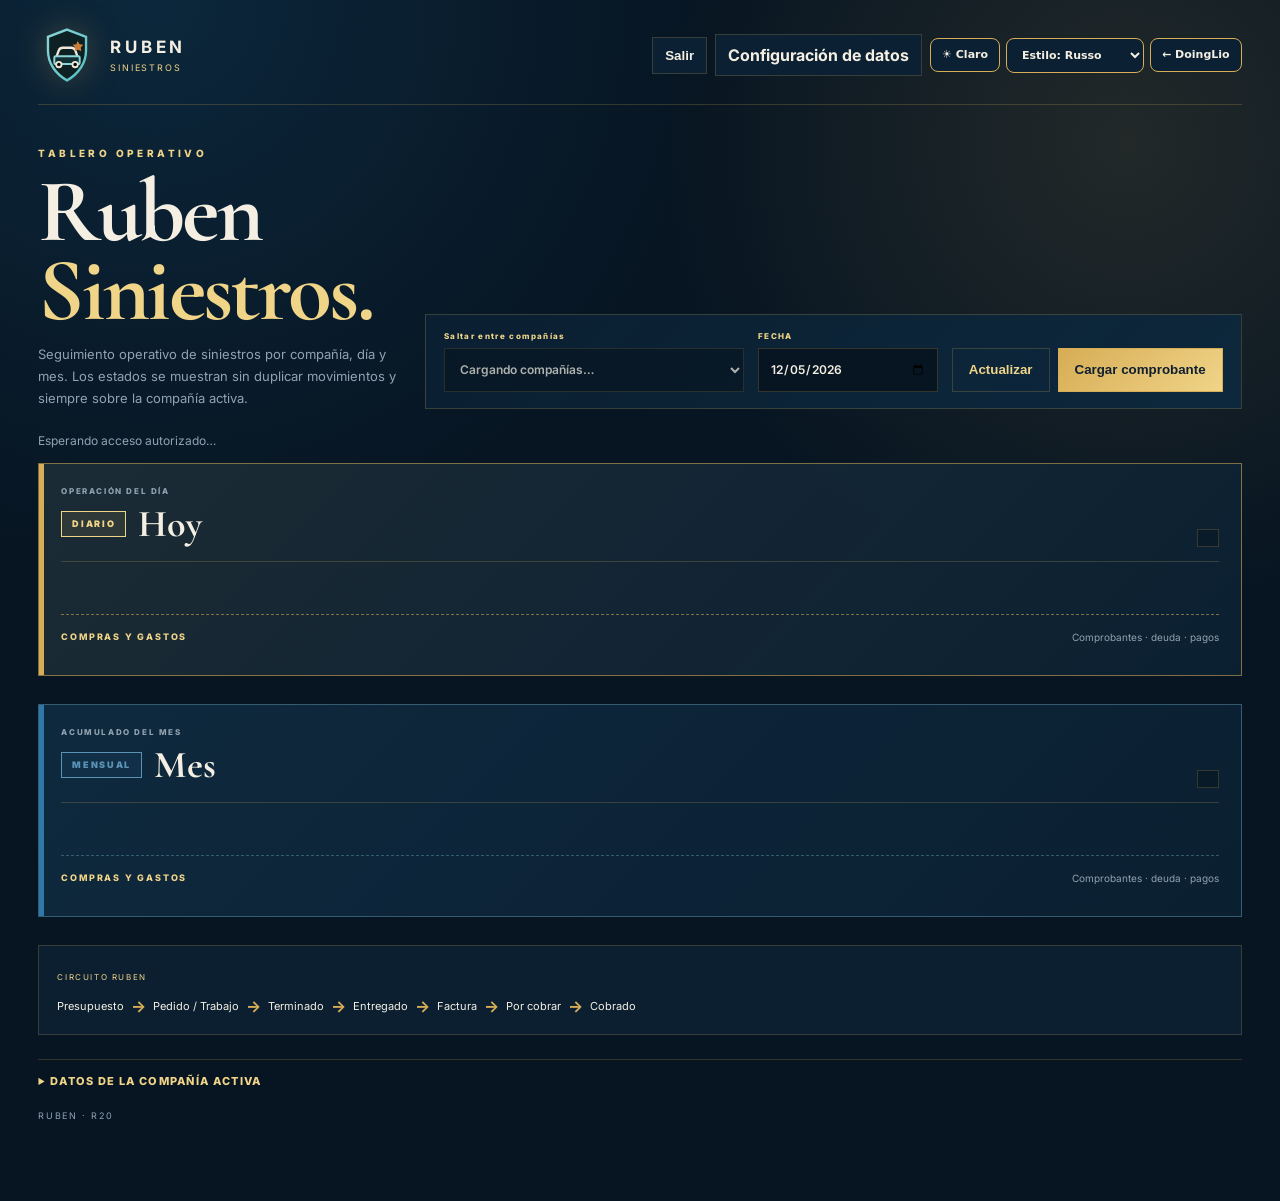
<file: index.html>
<!doctype html>
<html lang="es">
<head>
<script data-doinglio-theme-init>(function(){try{document.documentElement.dataset.theme=localStorage.getItem('doinglio.theme')||'dark';document.documentElement.dataset.style=localStorage.getItem('doinglio.style')||'russo'}catch(_){document.documentElement.dataset.theme='dark';document.documentElement.dataset.style='russo'}})();</script>
<meta charset="utf-8">
<meta name="viewport" content="width=device-width,initial-scale=1">
<meta name="theme-color" content="#071522">
<title>Ruben · Siniestros</title>
<link rel="icon" href="ruben-siniestros.svg" type="image/svg+xml">
<style>
@import url('https://fonts.googleapis.com/css2?family=Cormorant+Garamond:wght@500;600;700&family=Inter:wght@400;500;600;700;800&display=swap');
:root{
  --bg:#071522;--panel:#0b2032;--panel2:#0d2940;--ink:#f4efe2;--muted:#91a2b1;
  --blue:#1b5f8b;--blue2:#2e79a9;--gold:#d7ad55;--gold2:#f0d488;--line:#d7ad5538;
  --good:#6fd6ad;--bad:#ff9c9c;
}
html[data-style="davinci"]{--bg:#080807;--panel:#11110f;--panel2:#171510;--blue:#54bfc3;--blue2:#8bd5d8;--gold:#d9823b;--gold2:#efb271;--line:#ffffff18}
html[data-theme="light"][data-style="russo"]{--bg:#eaf1f6;--panel:#fffaf0;--panel2:#f5ead5;--ink:#14283b;--muted:#5d7081;--blue:#18547d;--blue2:#2e79a9;--gold:#9d7423;--gold2:#c79a3c;--line:#9d74234a}
*{box-sizing:border-box}
html,body{margin:0;min-height:100%;background:var(--bg);color:var(--ink);font-family:Inter,system-ui,sans-serif}
body{min-height:100vh;background:
  radial-gradient(circle at 12% 0%,color-mix(in srgb,var(--blue) 24%,transparent),transparent 34%),
  radial-gradient(circle at 88% 12%,color-mix(in srgb,var(--gold) 13%,transparent),transparent 30%),
  var(--bg)}
.wrap{width:min(1380px,94vw);margin:auto;padding:26px 0 80px}
.top{display:flex;justify-content:space-between;align-items:center;gap:18px;padding:0 0 20px;border-bottom:1px solid var(--line)}
.brand{display:flex;align-items:center;gap:14px}.brand img{width:58px;height:58px;filter:drop-shadow(0 0 16px #d7ad5544)}
.brand strong{display:block;font-size:17px;letter-spacing:.22em}.brand small{display:block;margin-top:5px;color:var(--gold2);font-size:9px;letter-spacing:.2em}
.top-actions{display:flex;align-items:center;gap:8px;flex-wrap:wrap;justify-content:flex-end}
.account{font-size:10px;color:var(--muted)}.top-actions button,.top-actions a{border:1px solid var(--line);background:var(--panel);color:var(--ink);padding:10px 12px;text-decoration:none;font-weight:700;cursor:pointer}
.hero{padding:42px 0 24px;display:grid;grid-template-columns:1.15fr .85fr;gap:28px;align-items:end}
.hero-kicker{color:var(--gold2);font-size:10px;letter-spacing:.34em;font-weight:800}
.hero h1{font:700 clamp(54px,7vw,104px)/.88 "Cormorant Garamond",serif;margin:14px 0 12px;letter-spacing:-.03em}
.hero h1 em{font-style:normal;color:var(--gold2)}.hero p{margin:0;color:var(--muted);max-width:720px;line-height:1.7;font-size:13px}
.filters{display:grid;grid-template-columns:minmax(300px,1fr) 180px auto;gap:14px;align-items:end;border:1px solid var(--line);background:linear-gradient(135deg,color-mix(in srgb,var(--panel) 94%,transparent),color-mix(in srgb,var(--blue) 11%,var(--panel)));padding:16px 18px}
.filter-actions{display:flex;gap:8px;align-items:end;justify-content:flex-end;white-space:nowrap}
.refresh{align-self:end;height:44px;border:1px solid var(--gold);font-weight:900;padding:0 16px;cursor:pointer}
.refresh.secondary{background:transparent;color:var(--gold2);border-color:var(--line)}
.refresh.primary{background:linear-gradient(135deg,var(--gold),var(--gold2));color:#102030;border-color:var(--gold)}
.filter select{min-width:0;text-overflow:ellipsis}

.filter label{display:block;color:var(--gold2);font-size:8px;letter-spacing:.17em;margin-bottom:7px;font-weight:800}
.filter select,.filter input{width:100%;height:44px;border:1px solid var(--line);background:var(--bg);color:var(--ink);padding:0 11px;font:600 12px Inter}

.status{min-height:24px;padding:0 0 15px;color:var(--muted);font-size:12px}.status.ok{color:var(--good)}.status.bad{color:var(--bad)}
.period{position:relative;margin:0 0 28px;padding:22px;border:1px solid var(--line);overflow:hidden}
.period:before{content:"";position:absolute;left:0;top:0;bottom:0;width:5px}
.period.day-period{background:linear-gradient(135deg,color-mix(in srgb,var(--gold) 8%,var(--panel)),color-mix(in srgb,var(--panel) 96%,transparent));border-color:color-mix(in srgb,var(--gold) 42%,var(--line))}
.period.day-period:before{background:var(--gold)}
.period.month-period{background:linear-gradient(135deg,color-mix(in srgb,var(--blue2) 10%,var(--panel)),color-mix(in srgb,var(--panel) 96%,transparent));border-color:color-mix(in srgb,var(--blue2) 46%,var(--line))}
.period.month-period:before{background:var(--blue2)}
.period-head{display:flex;justify-content:space-between;align-items:end;gap:16px;margin-bottom:18px;padding:0 0 14px;border-bottom:1px solid var(--line)}
.period-title-row{display:flex;align-items:center;gap:12px;flex-wrap:wrap}
.period-badge{display:inline-flex;align-items:center;min-height:26px;padding:0 10px;border:1px solid currentColor;font-size:9px;letter-spacing:.18em;font-weight:900}
.day-period .period-badge{color:var(--gold2);background:color-mix(in srgb,var(--gold) 10%,transparent)}
.month-period .period-badge{color:color-mix(in srgb,var(--blue2) 78%,var(--ink));background:color-mix(in srgb,var(--blue2) 10%,transparent)}
.period-head small{display:block;color:var(--muted);font-size:8px;letter-spacing:.2em;font-weight:800;margin-bottom:5px}
.period-head h2{margin:0;font:700 38px "Cormorant Garamond",serif}
.period-date{color:var(--ink);font-size:11px;font-weight:700;padding:8px 10px;border:1px solid var(--line);background:color-mix(in srgb,var(--bg) 62%,transparent)}
.day-period .finance-head{border-top-color:color-mix(in srgb,var(--gold) 42%,var(--line))}
.month-period .finance-head{border-top-color:color-mix(in srgb,var(--blue2) 46%,var(--line))}
.metrics{display:grid;grid-template-columns:repeat(4,minmax(0,1fr));gap:12px}
.metric{position:relative;min-height:190px;padding:18px;border:1px solid var(--line);background:linear-gradient(160deg,var(--panel),color-mix(in srgb,var(--blue) 10%,var(--panel)));overflow:hidden}
.metric:after{content:"";position:absolute;width:110px;height:110px;border:1px solid color-mix(in srgb,var(--gold) 22%,transparent);border-radius:50%;right:-48px;top:-48px}
.metric .label{position:relative;z-index:1;color:var(--gold2);font-size:9px;letter-spacing:.18em;font-weight:800;text-transform:uppercase}
.metric .value{position:relative;z-index:1;margin-top:18px;font:700 clamp(46px,5vw,74px)/.85 "Cormorant Garamond",serif;color:var(--ink)}
.metric .amount{position:relative;z-index:1;margin-top:16px;color:var(--muted);font-size:12px;font-weight:600}
.metric.total{background:linear-gradient(145deg,color-mix(in srgb,var(--gold) 14%,var(--panel)),var(--panel))}
.metric.total .value{color:var(--gold2);font-size:clamp(34px,4.4vw,62px)}
.metric.clickable{cursor:pointer;transition:transform .16s ease,border-color .16s ease,background .16s ease}
.metric.clickable:hover{transform:translateY(-2px);border-color:var(--gold);background:linear-gradient(160deg,var(--panel2),color-mix(in srgb,var(--gold) 8%,var(--panel)))}
.metric.clickable:focus-visible{outline:2px solid var(--gold2);outline-offset:3px}
.metric .open-hint{position:absolute;right:14px;bottom:12px;color:var(--gold2);font-size:9px;letter-spacing:.12em;font-weight:800}
.finance-head{display:flex;align-items:center;justify-content:space-between;gap:12px;margin:22px 0 10px;padding-top:16px;border-top:1px dashed var(--line)}
.finance-head span:first-child{color:var(--gold2);font-size:9px;letter-spacing:.2em;font-weight:800}
.finance-head span:last-child{color:var(--muted);font-size:10px}
.detail-modal{position:fixed;inset:0;z-index:20000;display:grid;place-items:center;padding:24px;background:#02070dbd;backdrop-filter:blur(6px)}
.detail-modal[hidden]{display:none}
.detail-card{width:min(1080px,96vw);max-height:84vh;overflow:hidden;border:1px solid var(--gold);background:var(--bg);box-shadow:0 30px 100px #000b}
.detail-head{display:flex;justify-content:space-between;align-items:flex-start;gap:18px;padding:18px 20px;border-bottom:1px solid var(--line);background:var(--panel)}
.detail-head small{display:block;color:var(--gold2);font-size:8px;letter-spacing:.18em;margin-bottom:5px}.detail-head h3{margin:0;font:700 30px "Cormorant Garamond",serif}
.detail-close{border:1px solid var(--line);background:transparent;color:var(--ink);width:38px;height:38px;font-size:20px;cursor:pointer}
.detail-body{overflow:auto;max-height:calc(84vh - 86px)}
.detail-status{padding:14px 18px;color:var(--muted);font-size:11px}
.detail-table{width:100%;border-collapse:collapse;font-size:11px}.detail-table th,.detail-table td{padding:11px 12px;border-bottom:1px solid var(--line);text-align:left;vertical-align:top}.detail-table th{position:sticky;top:0;background:var(--panel2);color:var(--gold2);font-size:8px;letter-spacing:.12em;text-transform:uppercase}.detail-table td.amount{text-align:right;font-weight:700;white-space:nowrap}.detail-table td.balance{text-align:right;color:var(--gold2);white-space:nowrap}
.detail-table tbody tr.invoice-row{cursor:pointer}
.detail-table tbody tr.invoice-row:hover{background:color-mix(in srgb,var(--gold) 8%,transparent)}
.invoice-summary{display:grid;grid-template-columns:repeat(4,minmax(0,1fr));gap:10px;padding:16px 18px;border-bottom:1px solid var(--line)}
.invoice-summary div{border:1px solid var(--line);background:var(--panel);padding:10px}
.invoice-summary small{display:block;color:var(--muted);font-size:8px;letter-spacing:.12em;text-transform:uppercase;margin-bottom:5px}
.invoice-summary b{font-size:12px}
.invoice-section{padding:16px 18px}.invoice-section h4{margin:0 0 10px;color:var(--gold2);font:700 22px "Cormorant Garamond",serif}
.product-link{border:0;background:transparent;color:var(--gold2);font:inherit;font-weight:800;padding:0;cursor:pointer;text-align:left;text-decoration:underline;text-underline-offset:3px}
.product-link:hover{color:var(--ink)}
.detail-back{border:1px solid var(--line);background:var(--panel);color:var(--ink);padding:9px 11px;font-weight:800;cursor:pointer;margin-bottom:14px}
.product-sheet{padding:18px}
.product-sheet h4{margin:0 0 14px;font:700 28px "Cormorant Garamond",serif;color:var(--gold2)}
.product-sheet .invoice-summary{padding:0;border-bottom:0;margin-bottom:14px}
.invoice-upload-modal{position:fixed;inset:0;z-index:22000;display:grid;place-items:center;padding:22px;background:#02070dcc;backdrop-filter:blur(7px)}
.invoice-upload-modal[hidden]{display:none}
.invoice-upload-card{width:min(1580px,99vw);max-height:96vh;overflow:hidden;border:1px solid var(--gold);background:var(--bg);box-shadow:0 35px 120px #000c}
.invoice-upload-head{display:flex;justify-content:space-between;gap:18px;align-items:flex-start;padding:18px 20px;border-bottom:1px solid var(--line);background:var(--panel)}
.invoice-upload-head small{display:block;color:var(--gold2);font-size:8px;letter-spacing:.18em;margin-bottom:5px}.invoice-upload-head h3{margin:0;font:700 32px "Cormorant Garamond",serif}
.invoice-upload-body{padding:12px 14px;overflow:auto;max-height:calc(96vh - 78px)}
.invoice-upload-grid{display:grid;grid-template-columns:minmax(190px,.7fr) minmax(320px,1.3fr) auto;gap:10px;align-items:end}
.invoice-upload-grid input[type=file]{width:100%;border:1px solid var(--line);background:var(--panel);color:var(--ink);padding:12px}
.invoice-btn{border:1px solid var(--gold);background:linear-gradient(135deg,var(--gold),var(--gold2));color:#102030;font-weight:900;padding:11px 14px;cursor:pointer}
.invoice-btn.secondary{background:var(--panel);color:var(--ink);border-color:var(--line)}
.invoice-btn:disabled{opacity:.5;cursor:not-allowed}
.invoice-status{min-height:24px;margin:10px 0;color:var(--muted);font-size:11px}.invoice-status.ok{color:var(--good)}.invoice-status.bad{color:var(--bad)}
.invoice-preview[hidden]{display:none}
.invoice-review-layout{display:grid;grid-template-columns:minmax(360px,.72fr) minmax(720px,1.55fr);gap:12px;align-items:start}
.invoice-document-preview{border:1px solid var(--line);background:var(--panel);min-height:500px;overflow:hidden}
.invoice-document-preview[hidden]{display:none}
.invoice-document-preview-head{display:flex;align-items:center;justify-content:space-between;gap:12px;padding:10px 12px;border-bottom:1px solid var(--line);color:var(--gold2);font-size:9px;font-weight:900;letter-spacing:.12em;text-transform:uppercase}
.invoice-document-file{display:block;max-width:70%;overflow:hidden;text-overflow:ellipsis;white-space:nowrap;color:var(--ink);letter-spacing:0;text-transform:none;font-size:10px}
.invoice-document-open{border:1px solid var(--line);background:var(--panel2);color:var(--ink);padding:7px 9px;font-size:9px;font-weight:800;cursor:pointer}
.invoice-document-preview iframe,.invoice-document-preview img{display:block;width:100%;height:590px;border:0;background:#fff;object-fit:contain;object-position:center top}
.invoice-review-data{min-width:0}
.invoice-fields{display:grid;grid-template-columns:repeat(4,minmax(0,1fr));gap:10px;margin:0 0 14px}
.invoice-field label{display:block;color:var(--gold2);font-size:8px;letter-spacing:.12em;margin-bottom:5px;text-transform:uppercase}
.invoice-field input,.invoice-correction textarea{width:100%;border:1px solid var(--line);background:var(--panel);color:var(--ink);padding:10px;font:500 11px Inter}
.invoice-items{width:100%;border-collapse:collapse;font-size:10px}.invoice-items th,.invoice-items td{border-bottom:1px solid var(--line);padding:7px}.invoice-items th{color:var(--gold2);text-align:left;background:var(--panel2)}.invoice-items select{width:100%;min-width:100px;border:1px solid var(--line);background:var(--panel);color:var(--ink);padding:7px;font-size:10px}.invoice-code-btn{width:100%;border:1px solid var(--gold);background:var(--panel2);color:var(--gold2);padding:7px;font-size:10px;font-weight:800;cursor:pointer}.invoice-code-edit{margin-top:5px;font-size:9px!important}.invoice-items input{width:100%;min-width:80px;border:1px solid var(--line);background:var(--panel);color:var(--ink);padding:7px;font-size:10px}
.invoice-items tfoot td{background:var(--panel2);color:var(--gold2);font-weight:900;border-top:2px solid var(--gold);white-space:nowrap}.invoice-total-row td:nth-last-child(-n+2){text-align:right}
.invoice-control-totals{display:grid;grid-template-columns:repeat(5,minmax(120px,1fr));gap:8px;margin-top:10px}.invoice-control-totals>div{border:1px solid var(--line);background:var(--panel);padding:9px 10px}.invoice-control-totals small{display:block;color:var(--muted);font-size:8px;letter-spacing:.09em;text-transform:uppercase;margin-bottom:5px}.invoice-control-totals b{font-size:12px}.invoice-control-totals .ok{color:var(--good)}.invoice-control-totals .bad{color:var(--bad)}
@media(max-width:900px){.invoice-control-totals{grid-template-columns:repeat(2,minmax(0,1fr))}}
.invoice-correction{margin-top:16px;padding-top:14px;border-top:1px solid var(--line)}.invoice-correction label{display:block;color:var(--gold2);font-size:9px;font-weight:800;margin-bottom:7px}
.invoice-correction-actions,.invoice-save-actions{display:flex;gap:8px;justify-content:flex-end;margin-top:10px;flex-wrap:wrap}
.invoice-order-btn{margin-top:7px;border:1px solid var(--gold);background:transparent;color:var(--gold2);padding:6px 8px;font-size:9px;font-weight:800;cursor:pointer}
.product-match-btn{width:100%;min-width:104px;border:1px solid var(--gold);background:color-mix(in srgb,var(--gold) 13%,var(--panel));color:var(--gold2);padding:7px 8px;font-size:9px;font-weight:900;cursor:pointer}
.product-match-btn:hover{background:color-mix(in srgb,var(--gold) 22%,var(--panel))}
.product-open-btn{width:100%;border:1px solid color-mix(in srgb,var(--good) 52%,var(--line));background:color-mix(in srgb,var(--good) 10%,var(--panel));color:var(--good);padding:7px 8px;font-size:9px;font-weight:900;cursor:pointer}
.product-open-btn:hover{background:color-mix(in srgb,var(--good) 18%,var(--panel))}
.invoice-items .price-original{color:var(--muted)}
.invoice-items .price-final{border-color:color-mix(in srgb,var(--good) 50%,var(--line));font-weight:800}
.invoice-items .discount-cell{min-width:78px;color:var(--gold2);font-weight:800;text-align:right}
.product-extra-grid{display:grid;grid-template-columns:repeat(2,minmax(0,1fr));gap:10px;margin:16px 0}.product-extra-grid>div{border:1px solid var(--line);background:var(--panel);padding:12px;min-width:0}.product-extra-grid small,.product-image-label{display:block;color:var(--gold2);font-size:10px;margin-bottom:8px}.product-extra-grid b{font-size:12px;overflow-wrap:anywhere}.product-detail-image{display:block;max-width:100%;width:160px;height:160px;object-fit:contain;margin:10px 0}@media(max-width:600px){.product-extra-grid{grid-template-columns:1fr}}
.product-create-modal{z-index:23000}
.product-create-card{width:min(760px,96vw);max-height:92vh;overflow:auto;border:1px solid var(--gold);background:var(--bg);box-shadow:0 35px 120px #000d}
.product-create-body{padding:18px}
.product-create-grid{display:grid;grid-template-columns:repeat(2,minmax(0,1fr));gap:12px}
.product-create-grid .wide{grid-column:1/-1}
.product-create-field label{display:block;color:var(--gold2);font-size:8px;font-weight:900;letter-spacing:.12em;text-transform:uppercase;margin-bottom:6px}
.product-create-field input,.product-create-field select{width:100%;height:42px;border:1px solid var(--line);background:var(--panel);color:var(--ink);padding:0 10px;font:600 11px Inter}
.product-create-checks{display:grid;grid-template-columns:repeat(4,minmax(0,1fr));gap:8px;margin-top:14px}
.product-create-checks label{display:flex;align-items:center;gap:7px;border:1px solid var(--line);padding:10px;background:var(--panel);font-size:10px}
.product-create-actions{display:flex;justify-content:flex-end;gap:8px;margin-top:16px}
.product-create-status{min-height:20px;margin-top:10px;color:var(--muted);font-size:10px}
.product-create-status.bad{color:var(--bad)}.product-create-status.ok{color:var(--good)}
@media(max-width:720px){.product-create-grid{grid-template-columns:1fr}.product-create-grid .wide{grid-column:auto}.product-create-checks{grid-template-columns:1fr 1fr}}
@media(max-width:1100px){.invoice-review-layout{grid-template-columns:1fr}.invoice-document-preview{min-height:520px}.invoice-document-preview iframe,.invoice-document-preview img{height:560px}}
@media(max-width:900px){.invoice-fields{grid-template-columns:repeat(2,minmax(0,1fr))}}
@media(max-width:850px){.invoice-upload-grid{grid-template-columns:1fr}.invoice-fields{grid-template-columns:repeat(2,minmax(0,1fr))}}
@media(max-width:600px){.invoice-fields{grid-template-columns:1fr}}
.state-strip{margin-top:12px;display:flex;gap:8px;flex-wrap:wrap}
.state-pill{border:1px solid color-mix(in srgb,var(--blue2) 55%,transparent);background:color-mix(in srgb,var(--blue) 12%,var(--panel));padding:8px 10px;color:var(--muted);font-size:10px}
.flow{margin-top:24px;border:1px solid var(--line);padding:18px;background:color-mix(in srgb,var(--panel) 92%,transparent)}
.flow small{color:var(--gold2);font-size:8px;letter-spacing:.2em}.flow-line{display:flex;gap:7px;align-items:center;flex-wrap:wrap;margin-top:12px}.flow-line span{font-size:11px;color:var(--ink)}.flow-line b{color:var(--gold)}
.company-details{margin-top:24px;border-top:1px solid var(--line);padding-top:14px}.company-details summary{cursor:pointer;color:var(--gold2);font-size:11px;font-weight:800;letter-spacing:.12em}
.company-data{display:grid;grid-template-columns:repeat(4,minmax(0,1fr));gap:9px;margin-top:12px}.company-field{border:1px solid var(--line);background:var(--panel);padding:11px}.company-field small{display:block;color:var(--muted);font-size:8px;text-transform:uppercase;letter-spacing:.12em;margin-bottom:6px}.company-field b{font-size:11px;word-break:break-word}
.code{margin-top:22px;color:var(--muted);font-size:9px;letter-spacing:.18em}
@media(max-width:1050px){.hero{grid-template-columns:1fr}.metrics{grid-template-columns:repeat(2,minmax(0,1fr))}.filters{grid-template-columns:minmax(280px,1fr) 180px auto}}
@media(max-width:820px){.filters{grid-template-columns:1fr 180px}.filter-actions{grid-column:1/-1;justify-content:flex-end}}
@media(max-width:700px){.filters{grid-template-columns:1fr}.filter-actions{grid-column:auto;display:grid;grid-template-columns:1fr 1fr}.filter-actions .refresh{width:100%}.metrics{grid-template-columns:1fr}.company-data{grid-template-columns:1fr 1fr}.top{align-items:flex-start}.hero h1{font-size:60px}}
@media(max-width:460px){.company-data{grid-template-columns:1fr}.wrap{width:min(94vw,100%)}.period{padding:16px}.period-head{align-items:flex-start;flex-direction:column}.period-date{width:100%}}
</style>
<link rel="stylesheet" href="theme.css?v=020&h=19">
<script src="theme.js?v=020&h=19" defer></script>
<script type="module" src="ruben-auth.js?v=020&h=19"></script>
</head>
<body>
<div class="wrap" id="ruben-app">
  <header class="top">
    <div class="brand">
      <img src="ruben-siniestros.svg" alt="Ruben Siniestros">
      <div><strong>RUBEN</strong><small>SINIESTROS</small></div>
    </div>
    <div class="top-actions">
      <span id="ruben-account" class="account"></span>
      <button id="ruben-logout" type="button">Salir</button>
      <a href="conexion-postgres.html">Configuración de datos</a>
    </div>
  </header>

  <main>
    <section class="hero">
      <div>
        <div class="hero-kicker">TABLERO OPERATIVO</div>
        <h1>Ruben <em>Siniestros.</em></h1>
        <p>Seguimiento operativo de siniestros por compañía, día y mes. Los estados se muestran sin duplicar movimientos y siempre sobre la compañía activa.</p>
      </div>
      <div class="filters">
        <div class="filter">
          <label for="company-select">Saltar entre compañías</label>
          <select id="company-select" disabled><option>Cargando compañías…</option></select>
        </div>
        <div class="filter">
          <label for="dashboard-date">FECHA</label>
          <input id="dashboard-date" type="date">
        </div>
        <div class="filter-actions">
          <button id="dashboard-refresh" class="refresh secondary" type="button">Actualizar</button>
          <button id="invoice-upload-top" class="refresh primary" type="button">Cargar comprobante</button>
        </div>
      </div>
    </section>

    <div id="dashboard-status" class="status">Esperando acceso autorizado…</div>

    <section class="period day-period">
      <div class="period-head">
        <div>
          <small>OPERACIÓN DEL DÍA</small>
          <div class="period-title-row"><span class="period-badge">DIARIO</span><h2 id="day-title">Hoy</h2></div>
        </div>
        <div id="day-date" class="period-date"></div>
      </div>
      <div id="day-metrics" class="metrics"></div>
      <div id="day-states" class="state-strip"></div>
      <div class="finance-head"><span>COMPRAS Y GASTOS</span><span>Comprobantes · deuda · pagos</span></div>
      <div id="day-finance" class="metrics finance-metrics"></div>
    </section>

    <section class="period month-period">
      <div class="period-head">
        <div>
          <small>ACUMULADO DEL MES</small>
          <div class="period-title-row"><span class="period-badge">MENSUAL</span><h2>Mes</h2></div>
        </div>
        <div id="month-date" class="period-date"></div>
      </div>
      <div id="month-metrics" class="metrics"></div>
      <div id="month-states" class="state-strip"></div>
      <div class="finance-head"><span>COMPRAS Y GASTOS</span><span>Comprobantes · deuda · pagos</span></div>
      <div id="month-finance" class="metrics finance-metrics"></div>
    </section>

    <section class="flow">
      <small>CIRCUITO RUBEN</small>
      <div class="flow-line">
        <span>Presupuesto</span><b>→</b><span>Pedido / Trabajo</span><b>→</b><span>Terminado</span><b>→</b><span>Entregado</span><b>→</b><span>Factura</span><b>→</b><span>Por cobrar</span><b>→</b><span>Cobrado</span>
      </div>
    </section>

    <div id="detail-modal" class="detail-modal" hidden>
      <section class="detail-card" role="dialog" aria-modal="true" aria-labelledby="detail-title">
        <div class="detail-head">
          <div><small id="detail-kicker">DETALLE</small><h3 id="detail-title">Comprobantes</h3></div>
          <button id="detail-close" class="detail-close" type="button" aria-label="Cerrar">×</button>
        </div>
        <div class="detail-body">
          <div id="detail-status" class="detail-status">Cargando…</div>
          <table id="detail-table" class="detail-table">
            <thead><tr><th>Fecha</th><th>Comprobante</th><th>Cliente / Proveedor</th><th>Importe</th><th>Saldo / Estado</th></tr></thead>
            <tbody id="detail-rows"></tbody>
          </table>
          <div id="detail-extra" hidden></div>
        </div>
      </section>
    </div>

    <div id="invoice-upload-modal" class="invoice-upload-modal" hidden>
      <section class="invoice-upload-card" role="dialog" aria-modal="true" aria-labelledby="invoice-upload-title">
        <div class="invoice-upload-head">
          <div><small id="invoice-upload-kicker">PEDIDO</small><h3 id="invoice-upload-title">Cargar comprobante</h3></div>
          <button id="invoice-upload-close" class="detail-close" type="button" aria-label="Cerrar">×</button>
        </div>
        <div class="invoice-upload-body">
          <div class="invoice-upload-grid">
            <div class="filter">
              <label for="invoice-pedido-ref">PEDIDO (OPCIONAL)</label>
              <input id="invoice-pedido-ref" type="text" placeholder="Ej.: SO-1659">
            </div>
            <div class="filter">
              <label for="invoice-file">PDF O FOTO DEL COMPROBANTE</label>
              <input id="invoice-file" type="file" accept="application/pdf,image/jpeg,image/png,image/webp">
            </div>
            <button id="invoice-process" class="invoice-btn" type="button">Leer comprobante</button>
          </div>
          <div id="invoice-upload-status" class="invoice-status">Elegí el PDF o la foto del comprobante.</div>
          <div id="invoice-preview" class="invoice-preview" hidden>
            <div class="invoice-review-layout">
              <div id="invoice-document-preview" class="invoice-document-preview" hidden>
                <div class="invoice-document-preview-head">
                  <span>COMPROBANTE ORIGINAL</span>
                  <span id="invoice-document-file" class="invoice-document-file"></span>
                  <button id="invoice-document-open" class="invoice-document-open" type="button">Abrir original</button>
                </div>
                <div id="invoice-document-content"></div>
              </div>
              <div class="invoice-review-data">
                <div id="invoice-fields" class="invoice-fields"></div>
                <div style="overflow:auto">
                  <table class="invoice-items">
                    <thead><tr><th>Código</th><th>Producto / concepto</th><th>ID producto</th><th>Cantidad</th><th>Unidad</th><th>P.Unit original</th><th>Desc.</th><th>P.Unit final</th><th>IVA</th><th>Importe</th></tr></thead>
                    <tbody id="invoice-items"></tbody>
                    <tfoot id="invoice-items-totals">
                      <tr class="invoice-total-row">
                        <td colspan="3">SUMATORIAS</td>
                        <td id="invoice-total-qty">0</td>
                        <td colspan="4"></td>
                        <td id="invoice-total-iva">$ 0,00</td>
                        <td id="invoice-total-net">$ 0,00</td>
                      </tr>
                    </tfoot>
                  </table>
                  <div id="invoice-control-totals" class="invoice-control-totals">
                    <div><small>Neto líneas</small><b id="invoice-control-net">$ 0,00</b></div>
                    <div><small>IVA líneas</small><b id="invoice-control-iva">$ 0,00</b></div>
                    <div><small>Total líneas</small><b id="invoice-control-total">$ 0,00</b></div>
                    <div><small>Total comprobante</small><b id="invoice-control-document">$ 0,00</b></div>
                    <div><small>Diferencia</small><b id="invoice-control-difference">$ 0,00</b></div>
                  </div>
                </div>
                <div class="invoice-correction">
                  <label for="invoice-correction">PEDIR UNA CORRECCIÓN</label>
                  <textarea id="invoice-correction" rows="3" placeholder="Ej.: revisá el número del comprobante y el segundo concepto."></textarea>
                  <div class="invoice-correction-actions">
                    <button id="invoice-correct" class="invoice-btn secondary" type="button">Aplicar corrección</button>
                  </div>
                </div>
                <div class="invoice-save-actions">
                  <button id="invoice-save" class="invoice-btn" type="button">Guardar comprobante</button>
                  <div id="invoice-save-result" class="invoice-status" role="status" aria-live="polite"></div>
                </div>
              </div>
            </div>
          </div>
        </div>
      </section>
    </div>

    <details class="company-details">
      <summary>DATOS DE LA COMPAÑÍA ACTIVA</summary>
      <div id="company-card" class="company-data" hidden>
        <div class="company-field"><small>Razón social</small><b id="company-fiscal"></b></div>
        <div class="company-field"><small>CUIT</small><b id="company-document"></b></div>
        <div class="company-field"><small>IIBB</small><b id="company-gross"></b></div>
        <div class="company-field"><small>Inicio</small><b id="company-start"></b></div>
        <div class="company-field"><small>Ciudad</small><b id="company-city"></b></div>
        <div class="company-field"><small>Domicilio</small><b id="company-address"></b></div>
        <div class="company-field"><small>Teléfono</small><b id="company-phone"></b></div>
        <div class="company-field"><small>Email</small><b id="company-email"></b></div>
      </div>
    </details>

    <div class="code" id="ruben-version">RUBEN · comprobando versión</div>
  </main>
</div>

    <div id="product-create-modal" class="invoice-upload-modal product-create-modal" hidden>
      <section class="product-create-card" role="dialog" aria-modal="true" aria-labelledby="product-create-title">
        <div class="invoice-upload-head">
          <div><small id="product-create-kicker">PRODUCTS · ALTA</small><h3 id="product-create-title">Agregar producto</h3></div>
          <button id="product-create-close" class="detail-close" type="button" aria-label="Cerrar">×</button>
        </div>
        <div class="product-create-body">
          <div class="product-create-grid">
            <div class="product-create-field">
              <label for="product-create-code">Código de la factura</label>
              <input id="product-create-code" type="text" readonly>
            </div>
            <div class="product-create-field">
              <label for="product-create-type">Tipo</label>
              <select id="product-create-type"><option value="1">Consumible</option><option value="2">Servicio</option><option value="3" selected>Producto</option></select>
            </div>
            <div class="product-create-field wide">
              <label for="product-create-name">Nombre del producto</label>
              <input id="product-create-name" type="text">
            </div>
            <div class="product-create-field">
              <label for="product-create-category">Categoría</label>
              <select id="product-create-category"></select>
            </div>
            <div class="product-create-field">
              <label for="product-create-uom">Unidad de medida</label>
              <select id="product-create-uom"></select>
            </div>
            <div class="product-create-field">
              <label for="product-create-standard">Precio de costo</label>
              <input id="product-create-standard" type="number" min="0" step="0.0001">
            </div>
            <div class="product-create-field">
              <label for="product-create-unit">Precio unitario</label>
              <input id="product-create-unit" type="number" min="0" step="0.0001">
            </div>
            <div class="product-create-field">
              <label for="product-create-list">Precio de venta</label>
              <input id="product-create-list" type="number" min="0" step="0.0001" value="0">
            </div>
            <div class="product-create-field">
              <label for="product-create-margin">Margen</label>
              <input id="product-create-margin" type="number" step="0.01" value="0">
            </div>
          </div>
          <div class="product-create-grid" style="margin-top:12px">
            <div class="product-create-field"><label for="product-sale-taxes">Impuestos de cliente / IVA ventas</label><select id="product-sale-taxes" multiple size="3" style="height:auto"></select></div>
            <div class="product-create-field"><label for="product-purchase-taxes">Impuestos de proveedor / IVA compras</label><select id="product-purchase-taxes" multiple size="3" style="height:auto"></select></div>
          </div>
          <div class="product-create-checks">
            <label><input id="product-create-sale" type="checkbox" checked> Venta</label>
            <label><input id="product-create-purchase" type="checkbox" checked> Compra</label>
            <label><input id="product-create-expense" type="checkbox"> Gasto</label>
            <label><input id="product-create-active" type="checkbox" checked> Activo</label>
          </div>
          <section id="product-create-details" aria-label="Datos e impuestos del producto" hidden></section>
          <div id="product-create-status" class="product-create-status"></div>
          <div class="product-create-actions">
            <button id="product-create-cancel" class="invoice-btn secondary" type="button">Cancelar</button>
            <button id="product-create-save" class="invoice-btn" type="button">Guardar producto</button>
          </div>
        </div>
      </section>
    </div>

<script src="product-details.js?v=020"></script>
<script src="invoice-line-catalog.js?v=020"></script>
<script>
(function(){
  const select=document.getElementById('company-select');
  const dateInput=document.getElementById('dashboard-date');
  const refresh=document.getElementById('dashboard-refresh');
  const status=document.getElementById('dashboard-status');
  const card=document.getElementById('company-card');
  const modal=document.getElementById('detail-modal');
  const modalTitle=document.getElementById('detail-title');
  const modalKicker=document.getElementById('detail-kicker');
  const modalStatus=document.getElementById('detail-status');
  const modalRows=document.getElementById('detail-rows');
  const detailTable=document.getElementById('detail-table');
  const detailExtra=document.getElementById('detail-extra');
  const modalClose=document.getElementById('detail-close');
  const invoiceModal=document.getElementById('invoice-upload-modal');
  const invoiceClose=document.getElementById('invoice-upload-close');
  const invoiceTop=document.getElementById('invoice-upload-top');
  const invoiceKicker=document.getElementById('invoice-upload-kicker');
  const invoicePedidoRef=document.getElementById('invoice-pedido-ref');
  const invoiceFile=document.getElementById('invoice-file');
  const invoiceProcess=document.getElementById('invoice-process');
  const invoiceUploadStatus=document.getElementById('invoice-upload-status');
  const invoicePreview=document.getElementById('invoice-preview');
  const invoiceFields=document.getElementById('invoice-fields');
  const invoiceItems=document.getElementById('invoice-items');
  const invoiceTotalQty=document.getElementById('invoice-total-qty');
  const invoiceTotalIva=document.getElementById('invoice-total-iva');
  const invoiceTotalNet=document.getElementById('invoice-total-net');
  const invoiceControlNet=document.getElementById('invoice-control-net');
  const invoiceControlIva=document.getElementById('invoice-control-iva');
  const invoiceControlTotal=document.getElementById('invoice-control-total');
  const invoiceControlDocument=document.getElementById('invoice-control-document');
  const invoiceControlDifference=document.getElementById('invoice-control-difference');
  const invoiceDocumentPreview=document.getElementById('invoice-document-preview');
  const invoiceDocumentContent=document.getElementById('invoice-document-content');
  const invoiceDocumentFile=document.getElementById('invoice-document-file');
  const invoiceDocumentOpen=document.getElementById('invoice-document-open');
  const invoiceCorrection=document.getElementById('invoice-correction');
  const invoiceCorrect=document.getElementById('invoice-correct');
  const invoiceSave=document.getElementById('invoice-save');
  const productCreateModal=document.getElementById('product-create-modal');
  const productCreateTitle=document.getElementById('product-create-title');
  const productCreateKicker=document.getElementById('product-create-kicker');
  const productCreateClose=document.getElementById('product-create-close');
  const productCreateCancel=document.getElementById('product-create-cancel');
  const productCreateSave=document.getElementById('product-create-save');
  const productCreateStatus=document.getElementById('product-create-status');
  const productCreateCode=document.getElementById('product-create-code');
  const productCreateName=document.getElementById('product-create-name');
  const productCreateCategory=document.getElementById('product-create-category');
  const productCreateUom=document.getElementById('product-create-uom');
  const productCreateStandard=document.getElementById('product-create-standard');
  const productCreateUnit=document.getElementById('product-create-unit');
  const productCreateList=document.getElementById('product-create-list');
  const productCreateMargin=document.getElementById('product-create-margin');
  const productCreateType=document.getElementById('product-create-type');
  const productCreateSale=document.getElementById('product-create-sale');
  const productCreatePurchase=document.getElementById('product-create-purchase');
  const productCreateExpense=document.getElementById('product-create-expense');
  const productCreateActive=document.getElementById('product-create-active');
  let invoiceUploadState={pedidoRef:'',file:null,dataUrl:'',previewUrl:'',initialExtracted:null,current:null};
  let productCreateState={index:-1,catalog:null,mode:'create',productId:null};
  const productSaleTaxes=document.getElementById('product-sale-taxes');
  const productPurchaseTaxes=document.getElementById('product-purchase-taxes');
  let companies=[];

  const fields={
    fiscal:document.getElementById('company-fiscal'),
    document:document.getElementById('company-document'),
    gross:document.getElementById('company-gross'),
    start:document.getElementById('company-start'),
    city:document.getElementById('company-city'),
    address:document.getElementById('company-address'),
    phone:document.getElementById('company-phone'),
    email:document.getElementById('company-email')
  };

  const safe=v=>String(v??'').trim()||'—';
  const money=v=>new Intl.NumberFormat('es-AR',{style:'currency',currency:'ARS',maximumFractionDigits:0}).format(Number(v||0));
  const localISO=()=>{
    const d=new Date(), off=d.getTimezoneOffset();
    return new Date(d.getTime()-off*60000).toISOString().slice(0,10);
  };
  dateInput.value=localISO();

  function renderCompany(company){
    if(!company){card.hidden=true;return}
    card.hidden=false;
    fields.fiscal.textContent=safe(company.fiscal_name);
    fields.document.textContent=safe(company.document);
    fields.gross.textContent=safe(company.gross_income);
    fields.start.textContent=safe(company.start_date);
    fields.city.textContent=safe(company.city);
    fields.address.textContent=safe(company.address);
    fields.phone.textContent=safe(company.phone);
    fields.email.textContent=safe(company.email);
  }

  function norm(s){
    return String(s||'').normalize('NFD').replace(/[\u0300-\u036f]/g,'').toLowerCase().trim();
  }
  function summarize(rows){
    const out={};
    for(const row of rows){
      const key=norm(row.estado);
      if(!out[key])out[key]={estado:String(row.estado),cantidad:0,total:0};
      out[key].cantidad+=Number(row.cantidad||0);
      out[key].total+=Number(row.total||0);
    }
    return Object.values(out);
  }
  function pick(list,matcher){
    const found=list.filter(x=>matcher(norm(x.estado)));
    return found.reduce((a,x)=>({cantidad:a.cantidad+x.cantidad,total:a.total+x.total}),{cantidad:0,total:0});
  }
  function metric(label,data,kind='count',clickInfo=null){
    const el=document.createElement('article');
    el.className='metric'+(kind==='total'?' total':'')+(clickInfo?' clickable':'');
    if(clickInfo){el.tabIndex=0;el.setAttribute('role','button')}
    const value=kind==='money'?money(data.total):String(data.cantidad);
    el.innerHTML='<div class="label">'+label+'</div><div class="value">'+value+'</div><div class="amount">'+
      (kind==='money'?(data.cantidad+' movimientos'):money(data.total))+'</div>'+
      (clickInfo?'<div class="open-hint">VER COMPROBANTES →</div>':'');
    if(clickInfo){
      const open=()=>clickInfo.type==='sales'
        ?openSalesDetail(clickInfo.period,clickInfo.estado,label)
        :openFinanceDetail(clickInfo.period,clickInfo.metric,label);
      el.addEventListener('click',open);
      el.addEventListener('keydown',e=>{if(e.key==='Enter'||e.key===' '){e.preventDefault();open()}});
    }
    return el;
  }
  function renderPeriod(period,rows){
    const list=summarize(rows.filter(r=>r.period===period));
    const target=document.getElementById(period==='day'?'day-metrics':'month-metrics');
    const strip=document.getElementById(period==='day'?'day-states':'month-states');
    target.innerHTML='';strip.innerHTML='';

    const presupuesto=pick(list,s=>s.includes('presup'));
    const pedido=pick(list,s=>s.includes('pedido'));
    const facturado=pick(list,s=>s.includes('factur')&&!s.includes('sin factur'));
    const porCobrar=pick(list,s=>s.includes('sin factur')||s.includes('por cobrar')||s.includes('pendiente'));
    const total=list.reduce((a,x)=>({cantidad:a.cantidad+x.cantidad,total:a.total+x.total}),{cantidad:0,total:0});

    target.append(
      metric('Presupuestos',presupuesto,'count',{type:'sales',period,estado:'Presupuesto'}),
      metric('Pedidos',pedido,'count',{type:'sales',period,estado:'Pedido'}),
      metric('Facturados',facturado,'count',{type:'sales',period,estado:'Facturado'}),
      metric('Por cobrar / Sin facturar',porCobrar),
      metric('Total movimientos',total),
      metric('Importe total',total,'money')
    );

    for(const item of list){
      const p=document.createElement('span');p.className='state-pill';
      p.textContent=item.estado+' · '+item.cantidad+' · '+money(item.total);
      strip.appendChild(p);
    }
    if(!list.length){
      const p=document.createElement('span');p.className='state-pill';p.textContent='Sin movimientos para este período';strip.appendChild(p);
    }
  }

  function renderFinance(period,rows){
    const target=document.getElementById(period==='day'?'day-finance':'month-finance');
    target.innerHTML='';
    const get=metricName=>{
      const row=rows.find(r=>r.period===period&&r.metric===metricName);
      return row?{cantidad:Number(row.cantidad||0),total:Number(row.total||0)}:{cantidad:0,total:0};
    };
    target.append(
      metric('Insumos',get('insumos'),'count',{type:'finance',period,metric:'insumos'}),
      metric('Gastos',get('gastos'),'count',{type:'finance',period,metric:'gastos'}),
      metric('Pendiente de pago',get('pendiente_pago'),'count',{type:'finance',period,metric:'pendiente_pago'}),
      metric('Pagado',get('pagado'),'count',{type:'finance',period,metric:'pagado'})
    );
  }

  function showDetail(title,kicker,items,finance=false){
    modalTitle.textContent=title;
    modalKicker.textContent=kicker;
    modalRows.innerHTML='';
    detailTable.hidden=false;
    detailExtra.hidden=true;
    detailExtra.innerHTML='';
    modalStatus.textContent=items.length?items.length+' comprobante'+(items.length===1?'':'s'):'Sin comprobantes para este período';
    for(const item of items){
      const tr=document.createElement('tr');
      if(finance && Number(item.account_invoice_id||0)>0){
        tr.className='invoice-row';
        tr.tabIndex=0;
        tr.setAttribute('role','button');
        const open=()=>openPurchaseInvoice(Number(item.account_invoice_id));
        tr.addEventListener('click',open);
        tr.addEventListener('keydown',e=>{if(e.key==='Enter'||e.key===' '){e.preventDefault();open()}});
      }else if(!finance && norm(item.estado)==='facturado' && Number(item.account_invoice_id||0)>0){
        tr.className='invoice-row';
        tr.tabIndex=0;
        tr.setAttribute('role','button');
        const open=()=>openSalesInvoice(item);
        tr.addEventListener('click',open);
        tr.addEventListener('keydown',e=>{if(e.key==='Enter'||e.key===' '){e.preventDefault();open()}});
      }else if(!finance && norm(item.estado)==='pedido' && Number(item.sale_order_id||0)>0){
        tr.className='invoice-row';
        tr.tabIndex=0;
        tr.setAttribute('role','button');
        const open=()=>openSalesOrder(item);
        tr.addEventListener('click',open);
        tr.addEventListener('keydown',e=>{if(e.key==='Enter'||e.key===' '){e.preventDefault();open()}});
      }
      const party=finance?safe(item.tercero):safe(item.cliente);
      const last=finance
        ? (Number(item.saldo||0)!==0?money(item.saldo):safe(item.tipo||'Pagado'))
        : safe(item.estado);
      const vals=[safe(item.fecha),safe(item.comprobante),party,money(item.total),last];
      vals.forEach((v,i)=>{
        const td=document.createElement('td');td.textContent=v;
        if(i===3)td.className='amount';
        if(i===4){
          td.className='balance';
          if(!finance && norm(item.estado)==='pedido'){
            const br=document.createElement('br');
            const btn=document.createElement('button');
            btn.type='button';btn.className='invoice-order-btn';btn.textContent='Cargar comprobante';
            btn.addEventListener('click',e=>{e.stopPropagation();openInvoiceUpload(safe(item.comprobante))});
            td.append(br,btn);
          }
        }
        tr.appendChild(td);
      });
      modalRows.appendChild(tr);
    }
    modal.hidden=false;
    document.body.style.overflow='hidden';
  }
  function closeDetail(){modal.hidden=true;document.body.style.overflow=''}
  modalClose.addEventListener('click',closeDetail);
  modal.addEventListener('click',e=>{if(e.target===modal)closeDetail()});
  document.addEventListener('keydown',e=>{if(e.key==='Escape'&&!modal.hidden)closeDetail()});

  async function openSalesDetail(period,estado,label){
    const date=dateInput.value||localISO();
    modal.hidden=false;document.body.style.overflow='hidden';
    modalTitle.textContent=label;modalKicker.textContent=(period==='day'?'DÍA':'MES')+' · COMPROBANTES';modalRows.innerHTML='';modalStatus.textContent='Cargando comprobantes…';
    try{
      const data=await window.RubenAuth.invoke('sales_detail',{date,period,estado});
      showDetail(label,(period==='day'?'DÍA':'MES')+' · '+safe(data.active_company?.name),Array.isArray(data.items)?data.items:[],false);
    }catch(error){modalStatus.textContent=error.message||'No pude cargar los comprobantes.'}
  }

  function appendInfo(parent,label,value){
    const box=document.createElement('div');
    const s=document.createElement('small');s.textContent=label;
    const b=document.createElement('b');b.textContent=value;
    box.append(s,b);parent.appendChild(box);
  }
  function makeDetailTable(headers,rows){
    const table=document.createElement('table');table.className='detail-table';
    const thead=document.createElement('thead'),trh=document.createElement('tr');
    headers.forEach(h=>{const th=document.createElement('th');th.textContent=h;trh.appendChild(th)});
    thead.appendChild(trh);table.appendChild(thead);
    const tbody=document.createElement('tbody');
    rows.forEach(row=>{
      const tr=document.createElement('tr');
      row.forEach((v,i)=>{const td=document.createElement('td');td.textContent=v;if(i>=row.length-2)td.className='amount';tr.appendChild(td)});
      tbody.appendChild(tr);
    });
    table.appendChild(tbody);return table;
  }
  function makeProductTable(productos,invoiceItem){
    const table=document.createElement('table');table.className='detail-table';
    const thead=document.createElement('thead'),trh=document.createElement('tr');
    ['Producto','Cantidad','Precio unitario','Neto','Impuestos','Total'].forEach(h=>{const th=document.createElement('th');th.textContent=h;trh.appendChild(th)});
    thead.appendChild(trh);table.appendChild(thead);
    const tbody=document.createElement('tbody');
    productos.forEach(p=>{
      const tr=document.createElement('tr');
      const tdName=document.createElement('td');
      if(Number(p.product_id||0)>0){
        const btn=document.createElement('button');btn.type='button';btn.className='product-link';btn.textContent=safe(p.producto);
        btn.addEventListener('click',()=>showProductDetail(p,invoiceItem));
        tdName.appendChild(btn);
      }else tdName.textContent=safe(p.producto);
      tr.appendChild(tdName);
      [String(Number(p.cantidad||0)),money(p.precio_unitario),money(p.importe_neto),money(p.impuestos),money(p.total)].forEach((v,i)=>{
        const td=document.createElement('td');td.textContent=v;if(i>=1)td.className='amount';tr.appendChild(td);
      });
      tbody.appendChild(tr);
    });
    table.appendChild(tbody);return table;
  }

  async function showProductDetail(product,invoiceItem){
    const id=Number(product.product_id);
    modalKicker.textContent='PRODUCTO · '+safe(id);
    modalTitle.textContent=safe(product.producto);
    modalStatus.textContent='Leyendo la ficha del producto…';
    detailTable.hidden=true;detailExtra.hidden=false;detailExtra.innerHTML='';
    const sheet=document.createElement('section');sheet.className='product-sheet';
    const back=document.createElement('button');back.type='button';back.className='detail-back';
    const fromOrder=norm(invoiceItem?.estado)==='pedido';
    back.textContent=fromOrder?'← Volver al pedido':'← Volver a la factura';
    back.addEventListener('click',()=>fromOrder?openSalesOrder(invoiceItem):openSalesInvoice(invoiceItem));
    sheet.appendChild(back);detailExtra.appendChild(sheet);
    try{
      const data=await invokeRubenAction('get_product',{product_id:id});
      if(!sheet.isConnected)return;
      const p=data.product;
      const title=document.createElement('h4');title.textContent=p.name;sheet.appendChild(title);
      const summary=document.createElement('div');summary.className='invoice-summary';
      const yes=v=>v===true?'Sí':v===false?'No':'No disponible';
      for(const [label,value] of [['ID',p.id],['Nombre',p.name],['Activo',yes(p.active)],['Vendible',yes(p.sale_ok)],['Comprable',yes(p.purchase_ok)],['Puede ser gasto',yes(p.can_be_expensed)],['Tipo',Number(p.type)===3?'Producto':p.type],['Categoría',p.category_name],['Unidad de medida',p.uom_name],['Precio de venta',p.list_price==null?'No disponible':money(p.list_price)],['Precio unitario',p.unit_price==null?'No disponible':money(p.unit_price)],['Precio de costo',p.standard_price==null?'No disponible':money(p.standard_price)],['Margen (%)',p.margin==null?'No disponible':Number(p.margin).toLocaleString('es-AR',{minimumFractionDigits:2,maximumFractionDigits:2})+' %']])appendInfo(summary,label,safe(value));
      sheet.appendChild(summary);
      const extras=document.createElement('section');window.RubenProductDetails.render(extras,p);sheet.appendChild(extras);
      modalStatus.textContent='Producto vinculado desde '+safe(invoiceItem?.comprobante);
    }catch(error){if(sheet.isConnected)modalStatus.textContent='No pude leer la ficha: '+(error.message||error)}
  }

  function openSalesOrder(item){
    modalKicker.textContent='PEDIDO · PRODUCTOS';
    modalTitle.textContent=safe(item.comprobante);
    modalStatus.textContent=safe(item.cliente)+' · '+safe(item.fecha);
    modalRows.innerHTML='';
    detailTable.hidden=true;detailExtra.hidden=false;detailExtra.innerHTML='';

    const summary=document.createElement('div');summary.className='invoice-summary';
    appendInfo(summary,'Pedido ID',safe(item.sale_order_id));
    appendInfo(summary,'Neto',money(item.neto));
    appendInfo(summary,'Impuestos',money(item.impuestos));
    appendInfo(summary,'Total',money(item.total));
    appendInfo(summary,'Saldo',money(item.balance));
    appendInfo(summary,'Estado','Pedido');
    detailExtra.appendChild(summary);

    const actions=document.createElement('div');actions.className='invoice-section';
    const load=document.createElement('button');load.type='button';load.className='btn primary';load.textContent='Cargar comprobante';
    load.addEventListener('click',()=>openInvoiceUpload(safe(item.comprobante)));
    actions.appendChild(load);
    detailExtra.appendChild(actions);

    const prodSec=document.createElement('section');prodSec.className='invoice-section';
    const ph=document.createElement('h4');ph.textContent='Productos del pedido';prodSec.appendChild(ph);
    const productos=Array.isArray(item.productos)?item.productos:[];
    if(productos.length)prodSec.appendChild(makeProductTable(productos,item));
    else{
      const empty=document.createElement('div');empty.className='detail-status';empty.textContent='Sin productos relacionados.';prodSec.appendChild(empty);
    }
    detailExtra.appendChild(prodSec);
    modal.hidden=false;document.body.style.overflow='hidden';
  }

  function openSalesInvoice(item){
    modalKicker.textContent='VENTA · FACTURA · PRODUCTOS · COBROS';
    modalTitle.textContent=safe(item.comprobante);
    modalStatus.textContent=safe(item.cliente)+' · '+safe(item.fecha);
    modalRows.innerHTML='';
    detailTable.hidden=true;detailExtra.hidden=false;detailExtra.innerHTML='';

    const summary=document.createElement('div');summary.className='invoice-summary';
    appendInfo(summary,'Tipo',safe(item.tipo||'FACTURA'));
    appendInfo(summary,'CUIT',safe(item.cuit));
    appendInfo(summary,'Neto',money(item.neto));
    appendInfo(summary,'Impuestos',money(item.impuestos));
    appendInfo(summary,'Total',money(item.total));
    appendInfo(summary,'Pendiente',money(item.balance));
    appendInfo(summary,'Estado',Number(item.balance||0)===0?'Cobrada':(Number(item.balance||0)<Math.abs(Number(item.total||0))?'Cobro parcial':'Pendiente'));
    appendInfo(summary,'Pedido venta',safe(item.sale_order_id));
    detailExtra.appendChild(summary);

    const prodSec=document.createElement('section');prodSec.className='invoice-section';
    const ph=document.createElement('h4');ph.textContent='Productos';prodSec.appendChild(ph);
    const productos=Array.isArray(item.productos)?item.productos:[];
    if(productos.length)prodSec.appendChild(makeProductTable(productos,item));
    else{const empty=document.createElement('div');empty.className='detail-status';empty.textContent='Sin productos relacionados.';prodSec.appendChild(empty)}
    detailExtra.appendChild(prodSec);

    const cobSec=document.createElement('section');cobSec.className='invoice-section';
    const ch=document.createElement('h4');ch.textContent='Cobros';cobSec.appendChild(ch);
    const cobros=Array.isArray(item.cobros)?item.cobros:[];
    if(cobros.length){
      cobSec.appendChild(makeDetailTable(
        ['Fecha','Cobro','Importe aplicado','Total cobro'],
        cobros.map(p=>[safe(p.fecha_cobro),safe(p.cobro),money(p.importe_aplicado),money(p.total_cobro)])
      ));
    }else{
      const empty=document.createElement('div');empty.className='detail-status';empty.textContent='Todavía no hay cobros relacionados con esta factura.';cobSec.appendChild(empty);
    }
    detailExtra.appendChild(cobSec);
    modal.hidden=false;document.body.style.overflow='hidden';
  }

  async function openPurchaseInvoice(accountInvoiceId){
    modalTitle.textContent='Detalle de compra';
    modalKicker.textContent='FACTURA · PRODUCTOS · PAGOS';
    modalStatus.textContent='Cargando factura…';
    modalRows.innerHTML='';
    detailTable.hidden=true;
    detailExtra.hidden=false;
    detailExtra.innerHTML='';
    try{
      const data=await window.RubenAuth.invoke('purchase_invoice_detail',{account_invoice_id:accountInvoiceId});
      const f=data.factura||{};
      const comprobante=[safe(f.letra),safe(f.sucursal),safe(f.numero)].filter(x=>x!=='—').join('-')||'—';
      modalTitle.textContent=comprobante;
      modalStatus.textContent=safe(f.razon_social)+' · '+safe(f.fecha);
      const summary=document.createElement('div');summary.className='invoice-summary';
      appendInfo(summary,'Tipo',safe(f.tipo));
      appendInfo(summary,'Total',money(f.total));
      appendInfo(summary,'Pendiente',money(f.balance));
      appendInfo(summary,'Estado',Number(f.balance||0)===0?'Pagada':(Number(f.balance||0)<Number(f.total||0)?'Pago parcial':'Impaga'));
      detailExtra.appendChild(summary);

      const prodSec=document.createElement('section');prodSec.className='invoice-section';
      const ph=document.createElement('h4');ph.textContent='Productos';prodSec.appendChild(ph);
      const productos=Array.isArray(data.productos)?data.productos:[];
      if(productos.length){
        prodSec.appendChild(makeDetailTable(
          ['Producto','Cantidad','Precio unitario','Neto','Impuestos','Total'],
          productos.map(p=>[safe(p.producto),String(Number(p.cantidad||0)),money(p.precio_unitario),money(p.importe_neto),money(p.impuestos),money(p.total)])
        ));
      }else{
        const empty=document.createElement('div');empty.className='detail-status';empty.textContent='Sin productos relacionados.';prodSec.appendChild(empty);
      }
      detailExtra.appendChild(prodSec);

      const paySec=document.createElement('section');paySec.className='invoice-section';
      const pgh=document.createElement('h4');pgh.textContent='Pagos';paySec.appendChild(pgh);
      const pagos=Array.isArray(data.pagos)?data.pagos:[];
      if(pagos.length){
        paySec.appendChild(makeDetailTable(
          ['Fecha','Pago','Importe aplicado','Total pago'],
          pagos.map(p=>[safe(p.fecha_pago),safe(p.pago),money(p.importe_aplicado),money(p.total_pago)])
        ));
      }else{
        const empty=document.createElement('div');empty.className='detail-status';empty.textContent='Todavía no hay pagos relacionados con esta factura.';paySec.appendChild(empty);
      }
      detailExtra.appendChild(paySec);
    }catch(error){
      modalStatus.textContent=error.message||'No pude cargar la factura.';
    }
  }

  async function openFinanceDetail(period,metricName,label){
    const date=dateInput.value||localISO();
    modal.hidden=false;document.body.style.overflow='hidden';
    modalTitle.textContent=label;modalKicker.textContent=(period==='day'?'DÍA':'MES')+' · COMPRAS Y PAGOS';modalRows.innerHTML='';detailTable.hidden=false;detailExtra.hidden=true;detailExtra.innerHTML='';modalStatus.textContent='Cargando comprobantes…';
    try{
      const data=await window.RubenAuth.invoke('finance_detail',{date,period,metric:metricName});
      showDetail(label,(period==='day'?'DÍA':'MES')+' · '+safe(data.active_company?.name),Array.isArray(data.items)?data.items:[],true);
    }catch(error){modalStatus.textContent=error.message||'No pude cargar el detalle.'}
  }

  const invoiceFieldDefs=[
    ['categoria_comprobante','Clase de comprobante'],['proveedor','Proveedor'],['proveedor_cuit','CUIT proveedor'],['fecha','Fecha'],['tipo_comprobante','Tipo'],
    ['punto_venta','Punto de venta'],['numero_comprobante','Número'],['subtotal','Subtotal'],['descuento_importe','Descuento'],['subtotal_gravado','Subtotal gravado'],['total_iva','IVA'],
    ['percepciones','Percepciones'],['total','Total'],['cae','CAE'],['cae_vencimiento','Vencimiento CAE']
  ];
  const transferFieldDefs=[
    ['categoria_comprobante','Clase de comprobante'],['tipo_comprobante','Tipo'],['fecha','Fecha'],['total','Importe'],['moneda','Moneda'],
    ['banco_origen','Banco origen'],['titular_origen','Titular origen'],['cuenta_origen','Cuenta origen'],
    ['banco_destino','Banco destino'],['titular_destino','Titular destino'],['cuenta_destino','Cuenta destino'],
    ['referencia_operacion','Referencia / ID operación'],['estado_operacion','Estado']
  ];

  function setInvoiceStatus(message,type=''){
    invoiceUploadStatus.className='invoice-status'+(type?' '+type:'');
    invoiceUploadStatus.textContent=message||'';
    const saveResult=document.getElementById('invoice-save-result');
    if(saveResult){saveResult.className='invoice-status'+(type?' '+type:'');saveResult.textContent=message||'';}
  }
  function closeInvoiceUpload(){
    invoiceModal.hidden=true;
    if(invoiceUploadState.previewUrl)URL.revokeObjectURL(invoiceUploadState.previewUrl);
    invoiceUploadState={pedidoRef:'',file:null,dataUrl:'',previewUrl:'',initialExtracted:null,current:null};
    invoiceFile.value='';invoicePedidoRef.value='';invoicePreview.hidden=true;invoiceDocumentPreview.hidden=true;invoiceDocumentContent.innerHTML='';invoiceDocumentFile.textContent='';invoiceFields.innerHTML='';invoiceItems.innerHTML='';invoiceCorrection.value='';
    if(modal.hidden)document.body.style.overflow='';
  }
  function openInvoiceUpload(pedidoRef){
    if(invoiceUploadState.previewUrl)URL.revokeObjectURL(invoiceUploadState.previewUrl);
    invoiceUploadState={pedidoRef:String(pedidoRef||''),file:null,dataUrl:'',previewUrl:'',initialExtracted:null,current:null};
    invoiceKicker.textContent=pedidoRef?'PEDIDO · '+safe(pedidoRef):'NUEVO COMPROBANTE';
    invoicePedidoRef.value=String(pedidoRef||'');
    invoiceFile.value='';invoicePreview.hidden=true;invoiceDocumentPreview.hidden=true;invoiceDocumentContent.innerHTML='';invoiceDocumentFile.textContent='';invoiceFields.innerHTML='';invoiceItems.innerHTML='';invoiceCorrection.value='';
    setInvoiceStatus('Elegí el PDF o la foto del comprobante. Puede ser factura, recibo, ticket u otro comprobante. El pedido es opcional.');
    invoiceModal.hidden=false;document.body.style.overflow='hidden';
  }
  invoiceTop.addEventListener('click',()=>openInvoiceUpload(''));
  invoiceClose.addEventListener('click',closeInvoiceUpload);
  invoiceModal.addEventListener('click',e=>{if(e.target===invoiceModal)closeInvoiceUpload()});
  document.addEventListener('keydown',e=>{
    if(e.key!=='Escape')return;
    if(!productCreateModal.hidden){closeProductCreate();return}
    if(!invoiceModal.hidden)closeInvoiceUpload();
  });

  function showInvoiceDocument(file){
    if(invoiceUploadState.previewUrl)URL.revokeObjectURL(invoiceUploadState.previewUrl);
    invoiceUploadState.previewUrl=URL.createObjectURL(file);
    invoiceDocumentContent.innerHTML='';
    let el;
    if((file.type||'').startsWith('image/')){
      el=document.createElement('img');
      el.alt='Vista previa del comprobante';
      el.src=invoiceUploadState.previewUrl;
    }else{
      el=document.createElement('iframe');
      el.title='Vista previa del comprobante';
      el.src=invoiceUploadState.previewUrl;
    }
    invoiceDocumentContent.appendChild(el);
    invoiceDocumentFile.textContent=file.name;
    invoiceDocumentOpen.disabled=false;
    invoiceDocumentPreview.hidden=false;
    invoicePreview.hidden=false;
  }
  invoiceDocumentOpen.addEventListener('click',()=>{
    if(!invoiceUploadState.previewUrl)return;
    window.open(invoiceUploadState.previewUrl,'_blank','noopener,noreferrer');
  });
  invoiceFile.addEventListener('change',()=>{
    const file=invoiceFile.files?.[0];
    invoiceUploadState.file=file||null;
    invoiceUploadState.dataUrl='';
    invoiceUploadState.initialExtracted=null;
    invoiceUploadState.current=null;
    invoiceFields.innerHTML='';invoiceItems.innerHTML='';invoiceCorrection.value='';
    if(file){
      showInvoiceDocument(file);
      setInvoiceStatus('Archivo cargado y visible a la izquierda. Revisá el comprobante original y después tocá “Leer comprobante”.');
    }else{
      if(invoiceUploadState.previewUrl)URL.revokeObjectURL(invoiceUploadState.previewUrl);
      invoiceUploadState.previewUrl='';
      invoiceDocumentPreview.hidden=true;invoiceDocumentContent.innerHTML='';invoiceDocumentFile.textContent='';invoiceDocumentOpen.disabled=true;invoicePreview.hidden=true;
      setInvoiceStatus('Elegí el PDF o la foto del comprobante.');
    }
  });

  function readFileDataUrl(file){
    return new Promise((resolve,reject)=>{
      const reader=new FileReader();
      reader.onload=()=>resolve(String(reader.result||''));
      reader.onerror=()=>reject(reader.error||new Error('No pude leer el archivo.'));
      reader.readAsDataURL(file);
    });
  }
  async function sha256File(file){
    const buf=await file.arrayBuffer();
    const hash=await crypto.subtle.digest('SHA-256',buf);
    return Array.from(new Uint8Array(hash)).map(b=>b.toString(16).padStart(2,'0')).join('');
  }
  function parseInvoiceNumber(value){
    let raw=String(value??'').trim().replace(/[^0-9,.-]/g,'');
    if(!raw)return 0;
    if(raw.includes(',')&&raw.includes('.'))raw=raw.replace(/\./g,'').replace(',','.');
    else if(raw.includes(','))raw=raw.replace(',','.');
    const n=Number(raw);
    return Number.isFinite(n)?n:0;
  }
  function invoiceNumber(value){
    return Number(value||0).toLocaleString('es-AR',{minimumFractionDigits:2,maximumFractionDigits:2});
  }
  function prorateInvoiceDiscount(source){
    const data=JSON.parse(JSON.stringify(source||{}));
    const items=Array.isArray(data.items)?data.items:[];
    const subtotal=parseInvoiceNumber(data.subtotal);
    if(!subtotal||!items.length)return data;
    let discount=parseInvoiceNumber(data.descuento_importe);
    if(!discount){
      const legacy=String(data.descuento||'');
      if(!legacy.includes('%'))discount=parseInvoiceNumber(legacy);
    }
    let factor=1;
    if(discount>0&&discount<subtotal)factor=(subtotal-discount)/subtotal;
    else{
      const gravado=parseInvoiceNumber(data.subtotal_gravado);
      if(gravado>0&&gravado<subtotal)factor=gravado/subtotal;
      else{
        const pct=parseInvoiceNumber(data.descuento_porcentaje);
        if(pct>0&&pct<100)factor=(100-pct)/100;
      }
    }
    if(!(factor>0&&factor<.999999))return data;
    const target=Math.round(subtotal*factor*100)/100;
    let accumulated=0;
    data.items=items.map((item,index)=>{
      const qty=Math.max(parseInvoiceNumber(item?.cantidad)||1,0.000001);
      const original=parseInvoiceNumber(item?.precio_unitario);
      const originalAmount=parseInvoiceNumber(item?.importe)||original*qty;
      let finalAmount=Math.round(originalAmount*factor*100)/100;
      if(index===items.length-1)finalAmount=Math.round((target-accumulated)*100)/100;
      accumulated=Math.round((accumulated+finalAmount)*100)/100;
      const finalUnit=Math.round((finalAmount/qty)*100)/100;
      return {...item,
        precio_unitario_original:invoiceNumber(original),
        descuento_prorrateado:invoiceNumber(Math.max(0,original-finalUnit)),
        descuento_prorrateado_pct:Number(((1-factor)*100).toFixed(2)),
        precio_unitario:invoiceNumber(finalUnit),
        precio_unitario_final:invoiceNumber(finalUnit),
        importe_original:invoiceNumber(originalAmount),
        importe:invoiceNumber(finalAmount)
      };
    });
    data.descuento_prorrateado=true;
    return data;
  }
  function setProductCreateStatus(message,type=''){
    productCreateStatus.className='product-create-status'+(type?' '+type:'');
    productCreateStatus.textContent=message||'';
  }
  async function loadProductCatalog(){
    if(productCreateState.catalog)return productCreateState.catalog;
    const data=await window.RubenAuth.invoke('product_catalog');
    productCreateState.catalog={categories:Array.isArray(data.categories)?data.categories:[],uoms:Array.isArray(data.uoms)?data.uoms:[],taxes:Array.isArray(data.taxes)?data.taxes:[]};
    return productCreateState.catalog;
  }
  function closeProductCreate(){
    productCreateModal.hidden=true;
    productCreateState.index=-1;
    productCreateState.mode='create';
    document.getElementById('product-create-details').hidden=true;
    productCreateState.productId=null;
    productCreateTitle.textContent='Agregar producto';
    productCreateKicker.textContent='PRODUCTS · ALTA';
    productCreateSave.textContent='Guardar producto';
    productCreateSave.disabled=false;
    setProductCreateStatus('');
  }
  async function invokeRubenAction(action,payload={}){
    const sb=window.RubenAuth?.sb;
    if(!sb)throw new Error('Ruben no está autenticado.');
    const {data,error}=await sb.functions.invoke('ruben-actions',{body:{action,...payload}});
    if(error){
      let parsed=null;
      try{parsed=await error.context?.clone?.().json()}catch(_){}
      throw new Error(parsed?.message||error.message||'No pude ejecutar la acción.');
    }
    if(data?.error)throw new Error(data.message||data.error);
    return data;
  }
  const productValue=(p,...keys)=>{
    for(const k of keys){
      if(p&&p[k]!==undefined&&p[k]!==null)return p[k];
    }
    return null;
  };
  function fillProductSelect(selectEl,value,name){
    const v=String(value??'');
    if(v&&!Array.from(selectEl.options).some(o=>o.value===v)){const option=document.createElement('option');option.value=v;option.textContent=String(name||('ID '+v));selectEl.appendChild(option)}
    selectEl.value=v;
  }
  function fillProductTaxes(element,scope,selected=[]){
    const ids=new Set(selected.map(t=>Number(t.id)));element.replaceChildren();
    const values=(productCreateState.catalog?.taxes||[]).filter(t=>Number(t.scope)===scope);
    for(const t of selected){if(!values.some(x=>Number(x.id)===Number(t.id)))values.push({...t,scope})}
    for(const t of values){const o=document.createElement('option');o.value=String(t.id);o.textContent=String(t.name);o.dataset.tax=JSON.stringify(t);o.selected=ids.has(Number(t.id));element.append(o)}
  }
  function selectedTaxes(element){return Array.from(element.selectedOptions).map(o=>JSON.parse(o.dataset.tax))}
  function recalculateProductPrice(){
    const result=window.RubenLineCatalog.price(parseInvoiceNumber(productCreateList.value),parseInvoiceNumber(productCreateStandard.value),selectedTaxes(productSaleTaxes));
    productCreateUnit.value=String(result.unit);productCreateMargin.value=result.margin.toFixed(2);
  }
  productCreateList.addEventListener('input',recalculateProductPrice);
  productCreateStandard.addEventListener('input',recalculateProductPrice);
  productSaleTaxes.addEventListener('change',recalculateProductPrice);
  async function prepareProductCatalog(){
    const catalog=await loadProductCatalog();
    productCreateCategory.innerHTML='';productCreateUom.innerHTML='';
    for(const c of catalog.categories){const o=document.createElement('option');o.value=String(c.id);o.textContent=String(c.name||('Categoría '+c.id));productCreateCategory.appendChild(o)}
    for(const u of catalog.uoms){const o=document.createElement('option');o.value=String(u.id);o.textContent=String(u.name||('Unidad '+u.id));productCreateUom.appendChild(o)}
    return catalog;
  }
  async function openProductEdit(index){
    invoiceUploadState.current=collectInvoicePreview();
    const item=invoiceUploadState.current?.items?.[index];
    const productId=Number(item?.product_id||0);
    if(!item||!productId)return;
    productCreateState.index=index;
    productCreateState.mode='edit';
    productCreateState.productId=productId;
    productCreateModal.hidden=false;
    productCreateTitle.textContent='Producto #'+productId;
    productCreateKicker.textContent='PRODUCTS · CONSULTA / EDICIÓN';
    productCreateSave.textContent='Guardar cambios';
    productCreateCode.value=String(item.codigo||'');
    const extras=document.getElementById('product-create-details');extras.hidden=false;extras.textContent='Leyendo impuestos y datos del producto…';
    productCreateSave.disabled=true;
    setProductCreateStatus('Leyendo el producto real desde PostgreSQL…');
    try{
      await prepareProductCatalog();
      const data=await invokeRubenAction('get_product',{product_id:productId});
      const p=data?.product||{};
      fillProductTaxes(productSaleTaxes,1,p.sale_taxes||[]);
      fillProductTaxes(productPurchaseTaxes,2,p.purchase_taxes||[]);
      window.RubenProductDetails.render(extras,p);
      productCreateName.value=String(productValue(p,'Name','name','product_name')||item.product_name||item.descripcion||'');
      productCreateType.value=String(productValue(p,'type','Type','product_type')??3);
      productCreateStandard.value=String(productValue(p,'StandardPrice','standardPrice','standard_price')??0);
      productCreateUnit.value=String(productValue(p,'UnitPrice','unitPrice','unit_price')??0);
      productCreateList.value=String(productValue(p,'ListPrice','listPrice','list_price')??0);
      productCreateMargin.value=String(productValue(p,'Margin','margin')??0);
      productCreateSale.checked=Boolean(productValue(p,'SaleOK','saleOK','sale_ok')??true);
      productCreatePurchase.checked=Boolean(productValue(p,'PurchaseOK','purchaseOK','purchase_ok')??true);
      productCreateExpense.checked=Boolean(productValue(p,'CanBeExpensed','canBeExpensed','can_be_expensed')??false);
      productCreateActive.checked=Boolean(productValue(p,'Active','active')??true);
      fillProductSelect(productCreateCategory,productValue(p,'CategoryID','categoryID','category_id'),p.category_name);
      fillProductSelect(productCreateUom,productValue(p,'ProductUnitOfMeasureID','productUnitOfMeasureID','uom_id'),p.uom_name);
      productCreateSave.disabled=false;
      setProductCreateStatus('Producto cargado. Podés revisar y modificar sus datos.','ok');
      productCreateName.focus();
    }catch(error){
      setProductCreateStatus(error.message||'No pude leer el producto.','bad');
    }
  }
  async function openProductCreate(index){
    invoiceUploadState.current=collectInvoicePreview();
    const item=invoiceUploadState.current?.items?.[index];
    if(!item)return;
    productCreateState.index=index;
    productCreateState.mode='create';
    document.getElementById('product-create-details').hidden=true;
    productCreateState.productId=null;
    productCreateModal.hidden=false;
    productCreateTitle.textContent='Agregar producto';
    productCreateKicker.textContent='PRODUCTS · ALTA';
    productCreateSave.textContent='Guardar producto';
    productCreateSave.disabled=false;
    setProductCreateStatus('Cargando categorías y unidades…');
    try{
      const catalog=await prepareProductCatalog();
      fillProductTaxes(productSaleTaxes,1);
      fillProductTaxes(productPurchaseTaxes,2,catalog.taxes.filter(t=>Number(t.id)===Number(item.tax_id)));
      if(catalog.categories.some(c=>Number(c.id)===1))productCreateCategory.value='1';
      if(item.uom_id)fillProductSelect(productCreateUom,item.uom_id,item.unidad);else productCreateUom.value='';
      const code=String(item.codigo||'').trim(),desc=String(item.descripcion||'').trim();
      productCreateCode.value=code;
      productCreateName.value=code&&desc&&!desc.toLowerCase().includes(code.toLowerCase())?(desc+' '+code):desc||code;
      const finalPrice=parseInvoiceNumber(item.precio_unitario);
      productCreateStandard.value=finalPrice?String(finalPrice):'0';
      productCreateUnit.value=finalPrice?String(finalPrice):'0';
      productCreateList.value='0';productCreateMargin.value='0';productCreateType.value='3';
      productCreateSale.checked=true;productCreatePurchase.checked=true;productCreateExpense.checked=false;productCreateActive.checked=true;
      recalculateProductPrice();
      setProductCreateStatus('Revisá los datos y guardá. El costo viene del precio unitario final con el descuento prorrateado.','ok');
      productCreateName.focus();
    }catch(error){setProductCreateStatus(error.message||'No pude cargar el ABM de producto.','bad')}
  }
  productCreateClose.addEventListener('click',closeProductCreate);
  productCreateCancel.addEventListener('click',closeProductCreate);
  productCreateModal.addEventListener('click',e=>{if(e.target===productCreateModal)closeProductCreate()});
  productCreateSave.addEventListener('click',async()=>{
    const index=productCreateState.index;if(index<0)return;
    const name=String(productCreateName.value||'').trim();
    if(!name){setProductCreateStatus('El nombre es obligatorio.','bad');return}
    const categoryId=Number(productCreateCategory.value),uomId=Number(productCreateUom.value);
    if(!categoryId||!uomId){setProductCreateStatus('Elegí categoría y unidad.','bad');return}
    if(Number(productCreateStandard.value)<0||Number(productCreateList.value)<0){setProductCreateStatus('Los precios no pueden ser negativos.','bad');return}
    const payload={
      name,category_id:categoryId,uom_id:uomId,
      standard_price:Number(productCreateStandard.value||0),unit_price:Number(productCreateUnit.value||0),
      list_price:Number(productCreateList.value||0),margin:Number(productCreateMargin.value||0),
      type:Number(productCreateType.value||3),sale_ok:productCreateSale.checked,purchase_ok:productCreatePurchase.checked,
      can_be_expensed:productCreateExpense.checked,active:productCreateActive.checked,
      sale_tax_ids:Array.from(productSaleTaxes.selectedOptions).map(o=>Number(o.value)),purchase_tax_ids:Array.from(productPurchaseTaxes.selectedOptions).map(o=>Number(o.value))
    };
    productCreateSave.disabled=true;
    setProductCreateStatus(productCreateState.mode==='edit'?'Guardando cambios en PostgreSQL…':'Guardando producto en PostgreSQL…');
    try{
      let id=productCreateState.productId;
      if(productCreateState.mode==='edit'){
        if(!id)throw new Error('No se recibió el ID del producto.');
        await window.RubenAuth.invoke('product_lookup',{items:[{mode:'update_product',product_id:id,...payload}]});
      }else{
        const data=await window.RubenAuth.invoke('create_product',payload);
        id=Number(data.product_id||0);
        if(!id)throw new Error('No se recibió el ID del producto.');
      }
      invoiceUploadState.current=collectInvoicePreview();
      const row=invoiceUploadState.current.items?.[index];
      if(row){row.unidad=productCreateUom.selectedOptions[0]?.textContent||row.unidad;row.uom_id=uomId;
        const purchase=selectedTaxes(productPurchaseTaxes).filter(t=>Number(t.calculation_type)===1&&/iva/i.test(t.name||''));
        if(window.RubenLineCatalog.blank(row.iva_alicuota)&&purchase.length===1){row.iva_alicuota=purchase[0].amount;row.tax_id=purchase[0].id}
        row.product_id=id;row.product_name=name;row.product_match_count=1;row.product_match_method=productCreateState.mode==='edit'?'updated':'created'}
      renderInvoicePreview(invoiceUploadState.current);
      setInvoiceStatus(productCreateState.mode==='edit'
        ?'Producto #'+id+' actualizado y vinculado a la línea.'
        :'Producto creado con ID '+id+' y asociado a la línea del comprobante.','ok');
      closeProductCreate();
    }catch(error){setProductCreateStatus(error.message||'No pude guardar el producto.','bad')}
    finally{productCreateSave.disabled=false}
  });

  function productIdForItem(item){return Number(item?.product_id||0)}
  async function updateLineCost(index,button){
    invoiceUploadState.current=collectInvoicePreview();const item=invoiceUploadState.current?.items?.[index];if(!item)return;
    if(!productIdForItem(item)){if(Number(item.product_match_count||0)>1){setInvoiceStatus('Hay más de un producto coincidente. Revisá el ID antes de cargar.','bad');return}openProductCreate(index);return}
    if(window.RubenLineCatalog.blank(item.precio_unitario)){setInvoiceStatus('Falta P.Unit final.','bad');return}
    const cost=window.RubenLineCatalog.number(item.precio_unitario);if(cost===null){setInvoiceStatus('P.Unit final no es un precio válido.','bad');return}if(cost<0){setInvoiceStatus('El costo no puede ser negativo.','bad');return}
    button.disabled=true;setInvoiceStatus('Actualizando costo del producto #'+item.product_id+'…');
    try{
      const result=await window.RubenAuth.invoke('product_lookup',{items:[{mode:'update_cost',product_id:Number(item.product_id),standard_price:cost}]});
      const p=result.matches?.[0]?.product;if(!p||Number(p.standard_price)!==cost)throw new Error('No pude verificar el costo actualizado');
      setInvoiceStatus('Producto #'+item.product_id+': costo actualizado a $ '+invoiceNumber(cost)+'.','ok');
    }catch(error){setInvoiceStatus(error.message||'No pude actualizar el costo.','bad')}finally{button.disabled=false}
  }
  function recalculateInvoiceTotals(){
    const rows=Array.from(invoiceItems.querySelectorAll('tr'));
    let qty=0,net=0,iva=0;
    for(const tr of rows){
      const val=key=>parseInvoiceNumber(tr.querySelector('[data-item-field="'+key+'"]')?.value);
      const q=val('cantidad');
      const unit=val('precio_unitario');
      const rate=val('iva_alicuota');
      let amount=val('importe');
      if(!window.RubenLineCatalog.blank(tr.querySelector('[data-item-field="cantidad"]')?.value)&&!window.RubenLineCatalog.blank(tr.querySelector('[data-item-field="precio_unitario"]')?.value)){amount=Math.round(q*unit*100)/100;tr.querySelector('[data-item-field="importe"]').value=String(amount)}
      qty+=q;
      net+=amount;
      iva+=amount*rate/100;
    }
    qty=Math.round(qty*10000)/10000;
    net=Math.round(net*100)/100;
    iva=Math.round(iva*100)/100;
    const linesTotal=Math.round((net+iva)*100)/100;
    const data=collectInvoicePreview();
    const documentNet=parseInvoiceNumber(data.subtotal_gravado)||parseInvoiceNumber(data.subtotal);
    const documentIva=parseInvoiceNumber(data.total_iva);
    const documentTotal=parseInvoiceNumber(data.total)||(documentNet+documentIva);
    const diff=Math.round((linesTotal-documentTotal)*100)/100;
    const missingIva=(data.items||[]).some(x=>window.RubenLineCatalog.blank(x.iva_alicuota));
    invoiceTotalQty.textContent=qty.toLocaleString('es-AR',{maximumFractionDigits:4});
    invoiceTotalNet.textContent='$ '+invoiceNumber(net);
    invoiceTotalIva.textContent=missingIva?'Elegir IVA':'$ '+invoiceNumber(iva);
    invoiceControlNet.textContent='$ '+invoiceNumber(net);
    invoiceControlIva.textContent=missingIva?'Pendiente':'$ '+invoiceNumber(iva);
    invoiceControlTotal.textContent=missingIva?'Pendiente':'$ '+invoiceNumber(linesTotal);
    invoiceControlDocument.textContent='$ '+invoiceNumber(documentTotal);
    invoiceControlDifference.textContent=missingIva?'Pendiente':'$ '+invoiceNumber(diff);
    invoiceControlDifference.classList.toggle('ok',!missingIva&&Math.abs(diff)<0.02);
    invoiceControlDifference.classList.toggle('bad',missingIva||Math.abs(diff)>=0.02);
  }

  function renderInvoicePreview(data){
    invoiceFields.innerHTML='';invoiceItems.innerHTML='';
    const isTransfer=String(data?.categoria_comprobante||'').toUpperCase()==='TRANSFERENCIA';
    const defs=isTransfer?transferFieldDefs:invoiceFieldDefs;
    for(const [key,label] of defs){
      const box=document.createElement('div');box.className='invoice-field';
      const lab=document.createElement('label');lab.textContent=label;
      const input=document.createElement('input');input.dataset.invoiceField=key;input.value=String(data?.[key]??'');
      box.append(lab,input);invoiceFields.appendChild(box);
    }
    const items=Array.isArray(data?.items)?data.items:[];
    items.forEach((item,index)=>{
      const tr=document.createElement('tr');tr.dataset.index=String(index);
      const addInput=(key,value,cls='')=>{const td=document.createElement('td'),input=document.createElement('input');input.dataset.itemField=key;input.value=String(value??'');if(cls)input.className=cls;td.appendChild(input);tr.appendChild(td);return input};
      const codeInput=addInput('codigo',item?.codigo,'invoice-code-edit');
      const codeButton=document.createElement('button');codeButton.type='button';codeButton.className='invoice-code-btn';codeButton.dataset.updateCost=String(index);codeButton.textContent=String(item.codigo||'Producto');codeButton.title=productIdForItem(item)>0?'Actualizar costo con P.Unit final':'Cargar producto con P.Unit final';codeInput.parentNode.prepend(codeButton);codeInput.hidden=true;codeInput.setAttribute('aria-label','Código del producto');codeInput.addEventListener('input',()=>{codeButton.textContent=codeInput.value||'Producto'});
      addInput('descripcion',item?.descripcion);
      const idTd=document.createElement('td'),productId=Number(item?.product_id||0);
      if(productId>0){
        const input=document.createElement('input');input.dataset.itemField='product_id';input.value=String(productId);input.readOnly=true;input.hidden=true;idTd.appendChild(input);
        const btn=document.createElement('button');btn.type='button';btn.className='product-open-btn';btn.dataset.editProduct=String(index);btn.textContent=String(productId);
        btn.title='Abrir producto #'+productId+' para consultar o modificar';idTd.appendChild(btn);
      }else{
        const btn=document.createElement('button');btn.type='button';btn.className='product-match-btn';btn.dataset.createProduct=String(index);
        btn.textContent=Number(item?.product_match_count||0)>1?'Revisar / agregar':'Agregar producto';btn.title='Abrir alta de Products con los datos de esta línea';idTd.appendChild(btn);
      }
      tr.appendChild(idTd);
      addInput('cantidad',item?.cantidad);
      const unitTd=document.createElement('td');unitTd.append(window.RubenLineCatalog.select('unidad',item,productCreateState.catalog||{}));tr.append(unitTd);
      addInput('precio_unitario_original',item?.precio_unitario_original||item?.precio_unitario,'price-original');
      const descTd=document.createElement('td');descTd.className='discount-cell';descTd.textContent=Number(item?.descuento_prorrateado_pct||0)>0?(Number(item.descuento_prorrateado_pct).toLocaleString('es-AR',{maximumFractionDigits:2})+'%'):'—';tr.appendChild(descTd);
      addInput('precio_unitario',item?.precio_unitario_final||item?.precio_unitario,'price-final');
      const taxTd=document.createElement('td');taxTd.append(window.RubenLineCatalog.select('iva_alicuota',item,productCreateState.catalog||{}));tr.append(taxTd);
      addInput('importe',item?.importe);
      invoiceItems.appendChild(tr);
    });
    invoicePreview.hidden=false;
    invoiceDocumentPreview.hidden=!invoiceUploadState.file;
    recalculateInvoiceTotals();
  }
  invoiceItems.addEventListener('change',()=>{recalculateInvoiceTotals()});
  invoiceItems.addEventListener('input',()=>{
    recalculateInvoiceTotals();
  });
  invoiceFields.addEventListener('input',()=>{
    recalculateInvoiceTotals();
  });
  invoiceItems.addEventListener('click',e=>{
    const cost=e.target.closest('[data-update-cost]');if(cost){updateLineCost(Number(cost.dataset.updateCost),cost);return}
    const edit=e.target.closest('[data-edit-product]');
    if(edit){openProductEdit(Number(edit.dataset.editProduct));return}
    const btn=e.target.closest('[data-create-product]');
    if(btn)openProductCreate(Number(btn.dataset.createProduct));
  });
  function collectInvoicePreview(){
    const base=JSON.parse(JSON.stringify(invoiceUploadState.current||{}));
    invoiceFields.querySelectorAll('[data-invoice-field]').forEach(input=>{base[input.dataset.invoiceField]=input.value});
    const originalItems=Array.isArray(base.items)?base.items:[];
    base.items=Array.from(invoiceItems.querySelectorAll('tr')).map((tr,index)=>{
      const row={...(originalItems[index]||{})};
      tr.querySelectorAll('[data-item-field]').forEach(input=>{row[input.dataset.itemField]=input.value;if(input.tagName==='SELECT'){const id=Number(input.selectedOptions[0]?.dataset.id||0);row[input.dataset.itemField==='unidad'?'uom_id':'tax_id']=id||null}});
      row.precio_unitario_final=row.precio_unitario;
      return row;
    });
    return base;
  }
  async function enrichInvoiceProducts(source,failOnError=false){
    const data=JSON.parse(JSON.stringify(source||{}));
    const items=Array.isArray(data.items)?data.items:[];
    const lookupItems=items.map(item=>({descripcion:String(item?.descripcion||'').trim(),codigo:String(item?.codigo||'').trim()}));
    if(!lookupItems.some(item=>item.descripcion||item.codigo))return {data,lookupError:''};
    try{
      await loadProductCatalog();
      const lookup=await window.RubenAuth.invoke('product_lookup',{items:lookupItems});
      const matches=Array.isArray(lookup?.matches)?lookup.matches:[];
      const byIndex=new Map(matches.map(match=>[Number(match?.item_index),match]));
      data.items=items.map((item,index)=>{
        const match=byIndex.get(index),count=Number(match?.match_count||0);
        return {...window.RubenLineCatalog.hydrate(item,match),
          product_id:count===1&&Number(match?.product_id||0)>0?Number(match.product_id):null,
          product_name:count===1?String(match?.product_name||''):'',
          product_match_method:String(match?.match_method||'not_found'),
          product_match_count:count
        };
      });
      return {data,lookupError:''};
    }catch(error){
      if(failOnError)throw new Error('No pude verificar los productos contra Products: '+(error.message||error));
      data.items=items.map(item=>({...item,product_id:null,product_name:'',product_match_method:'not_found',product_match_count:0}));
      return {data,lookupError:error.message||String(error)};
    }
  }
  async function extractInvoice(instruction=''){
    const file=invoiceUploadState.file||invoiceFile.files?.[0];
    if(!file){setInvoiceStatus('Elegí primero el PDF o la foto.','bad');return}
    if(file.size>20*1024*1024){setInvoiceStatus('El archivo supera 20 MB.','bad');return}
    invoiceUploadState.file=file;
    invoiceProcess.disabled=true;invoiceCorrect.disabled=true;invoiceSave.disabled=true;
    setInvoiceStatus(instruction?'Aplicando corrección sobre el comprobante…':'Leyendo el comprobante…');
    try{
      if(!invoiceUploadState.dataUrl)invoiceUploadState.dataUrl=await readFileDataUrl(file);
      const body={file_name:file.name,mime_type:file.type||'application/pdf',base64:invoiceUploadState.dataUrl};
      if(instruction){body.instruction=instruction;body.previous_data=collectInvoicePreview()}
      const {data,error}=await window.RubenAuth.sb.functions.invoke('extract-invoice-json',{body});
      if(error)throw error;
      if(!data?.ok||!data?.data)throw new Error(data?.error||'No pude leer el comprobante.');
      const normalized=prorateInvoiceDiscount(data.data);
      const enriched=await enrichInvoiceProducts(normalized,false);
      if(!invoiceUploadState.initialExtracted)invoiceUploadState.initialExtracted=JSON.parse(JSON.stringify(enriched.data));
      invoiceUploadState.current=enriched.data;
      renderInvoicePreview(enriched.data);
      invoiceCorrection.value='';
      const category=String(enriched.data?.categoria_comprobante||'').toUpperCase();
      const baseMessage=category==='TRANSFERENCIA'
        ? 'TRANSFERENCIA detectada. Revisá banco, referencia, origen/destino e importe antes de guardar.'
        : 'Comprobante procesado. Ruben busca productos por nombre y también por código dentro de Products.Name. Si hay descuento global, el precio unitario final queda prorrateado. Revisá todo antes de guardar.';
      setInvoiceStatus(
        enriched.lookupError
          ? baseMessage+' No pude buscar los ID de Products.'
          : baseMessage,
        enriched.lookupError?'bad':'ok'
      );
    }catch(error){
      setInvoiceStatus('No pude procesar el comprobante: '+(error.message||error),'bad');
    }finally{
      invoiceProcess.disabled=false;invoiceCorrect.disabled=false;invoiceSave.disabled=false;
    }
  }
  invoiceProcess.addEventListener('click',()=>extractInvoice(''));
  invoiceCorrect.addEventListener('click',()=>{
    const instruction=String(invoiceCorrection.value||'').trim();
    if(!instruction){setInvoiceStatus('Escribí qué querés corregir.','bad');return}
    extractInvoice(instruction);
  });

  async function ensurePedidoLink(sb,invoiceId,companyId,pedidoRef){
    const existing=await sb.from('ruben_invoice_pedido_links').select('id')
      .eq('invoice_upload_id',invoiceId).eq('company_id',companyId).eq('pedido_ref',pedidoRef).limit(1);
    if(existing.error)throw existing.error;
    if(existing.data?.length)return;
    const ins=await sb.from('ruben_invoice_pedido_links').insert({
      invoice_upload_id:invoiceId,company_id:companyId,pedido_ref:pedidoRef
    });
    if(ins.error)throw ins.error;
  }
  function invoiceDateISO(value){
    const raw=String(value||'').trim();
    if(/^\d{4}-\d{2}-\d{2}/.test(raw))return raw.slice(0,10);
    const m=raw.match(/^(\d{1,2})[\/\-.](\d{1,2})[\/\-.](\d{4})$/);
    if(m)return m[3]+'-'+m[2].padStart(2,'0')+'-'+m[1].padStart(2,'0');
    return localISO();
  }
  async function createPurchaseOrderFromInvoice(confirmed){
    if(String(confirmed?.categoria_comprobante||'').toUpperCase()==='TRANSFERENCIA')return {skipped:true,message:'Transferencia: no genera orden de compra.'};
    const items=Array.isArray(confirmed?.items)?confirmed.items:[];
    if(!items.length)return {skipped:true,message:'El comprobante no tiene líneas para una orden de compra.'};
    const missing=items.filter(x=>Number(x?.product_id||0)<=0);
    if(missing.length)return {skipped:true,message:'Faltan vincular '+missing.length+' producto'+(missing.length===1?'':'s')+'; la orden de compra no se creó.'};
    const supplierCuit=String(confirmed?.proveedor_cuit||'').replace(/\D/g,'');
    if(!supplierCuit)return {skipped:true,message:'Falta el CUIT del proveedor; la orden de compra no se creó.'};
    const type=String(confirmed?.tipo_comprobante||'COMPRA').trim().toUpperCase()||'COMPRA';
    const pv=String(confirmed?.punto_venta||'').replace(/\D/g,'');
    const nro=String(confirmed?.numero_comprobante||'').replace(/\D/g,'');
    const partnerReference=[type,pv,nro].filter(Boolean).join('-');
    if(!partnerReference)return {skipped:true,message:'Falta la referencia del comprobante; la orden de compra no se creó.'};
    const date=invoiceDateISO(confirmed?.fecha);
    const net=parseInvoiceNumber(confirmed?.subtotal_gravado)||items.reduce((a,x)=>a+parseInvoiceNumber(x?.importe),0);
    const total=parseInvoiceNumber(confirmed?.total);
    const tax=total>net?total-net:parseInvoiceNumber(confirmed?.total_iva);
    const payload={
      supplier_cuit:supplierCuit,
      partner_reference:partnerReference,
      date_order:date,date_planned:date,due_date:date,
      net_amount:Number(net.toFixed(4)),
      tax_amount:Number(Math.max(0,tax).toFixed(4)),
      discount_amount:Number(parseInvoiceNumber(confirmed?.descuento_importe).toFixed(4)),
      total_amount:Number((total||net+tax).toFixed(4)),
      notes:'Ruben · '+String(confirmed?.proveedor||'Proveedor')+' · '+partnerReference,
      items:items.map(x=>({
        product_id:Number(x.product_id),
        description:String(x.descripcion||x.product_name||''),
        quantity:parseInvoiceNumber(x.cantidad)||1,
        unit_price:parseInvoiceNumber(x.precio_unitario_final||x.precio_unitario),
        iva_alicuota:parseInvoiceNumber(x.iva_alicuota)
      }))
    };
    const data=await invokeRubenAction('create_purchase_order',payload);
    const orderId=Number(data?.purchase_order_id||0);
    if(data?.ok!==true||!Number.isInteger(orderId)||orderId<=0)throw new Error(data?.message||'La base no confirmó el número de orden de compra.');
    return {skipped:false,...data,purchase_order_id:orderId};
  }

  async function saveInvoiceUpload(){
    const sb=window.RubenAuth?.sb;
    const file=invoiceUploadState.file;
    if(!sb||!file||!invoiceUploadState.current){setInvoiceStatus('Primero leé el comprobante.','bad');return}
    let confirmed=collectInvoicePreview();
    if((confirmed.items||[]).some(x=>window.RubenLineCatalog.blank(x.unidad)||window.RubenLineCatalog.blank(x.iva_alicuota))){setInvoiceStatus('Elegí Unidad e IVA en todas las líneas antes de guardar.','bad');return}
    const verified=await enrichInvoiceProducts(confirmed,true);
    confirmed=verified.data;
    invoiceUploadState.current=confirmed;
    renderInvoicePreview(confirmed);
    const companyId=Number(select.value);
    const company=companies.find(x=>Number(x.id)===companyId);
    const pedidoRef=String(invoicePedidoRef.value||invoiceUploadState.pedidoRef||'').trim();
    const keyParts=[
      String(confirmed.proveedor_cuit||'').replace(/\D/g,''),
      String(confirmed.tipo_comprobante||'').trim().toUpperCase(),
      String(confirmed.punto_venta||'').replace(/\D/g,''),
      String(confirmed.numero_comprobante||'').replace(/\D/g,'')
    ];
    const documentKey=keyParts.every(Boolean)?keyParts.join('|'):'';
    invoiceSave.disabled=true;invoiceProcess.disabled=true;invoiceCorrect.disabled=true;
    setInvoiceStatus('Guardando comprobante y archivo original…');
    let uploadedPath='',insertedId='';
    try{
      const {data:{user}}=await sb.auth.getUser();
      if(!user)throw new Error('Sesión vencida.');
      const fileHash=await sha256File(file);

      let existing=null;
      if(documentKey){
        const q=await sb.from('ruben_invoice_uploads').select('id').eq('company_id',companyId).eq('document_key',documentKey).limit(1);
        if(q.error)throw q.error;
        existing=q.data?.[0]||null;
      }
      if(!existing){
        const q=await sb.from('ruben_invoice_uploads').select('id').eq('company_id',companyId).eq('file_sha256',fileHash).limit(1);
        if(q.error)throw q.error;
        existing=q.data?.[0]||null;
      }
      if(existing){
        if(pedidoRef) await ensurePedidoLink(sb,existing.id,companyId,pedidoRef);
        let po=null;
        try{po=await createPurchaseOrderFromInvoice(confirmed)}catch(error){po={skipped:true,message:'Orden de compra: '+(error.message||error)}}
        const base=pedidoRef
          ? 'El comprobante ya estaba cargado. Lo asocié también al pedido '+pedidoRef+'.'
          : 'El comprobante ya estaba cargado. No se duplicó.';
        const poMsg=po?.skipped?' La orden de compra NO se guardó: '+po.message:(po?.existing?' Orden existente: ':' Orden creada: ')+String(po.purchase_order_name||('PO-'+po.purchase_order_id))+' (ID '+po.purchase_order_id+'). '+Number(po.item_count||0)+' línea(s), '+Number(po.tax_count||0)+' impuesto(s).';
        setInvoiceStatus(base+' '+poMsg,po?.skipped?'bad':'ok');
        return;
      }

      const safeName=file.name.replace(/[^a-zA-Z0-9._-]+/g,'_');
      uploadedPath=user.id+'/'+crypto.randomUUID()+'-'+safeName;
      const upload=await sb.storage.from('ruben-invoices').upload(uploadedPath,file,{contentType:file.type||'application/octet-stream',upsert:false});
      if(upload.error)throw upload.error;

      const ins=await sb.from('ruben_invoice_uploads').insert({
        user_id:user.id,
        company_id:companyId,
        company_name:String(company?.name||''),
        file_path:uploadedPath,
        file_name:file.name,
        mime_type:file.type||'application/octet-stream',
        extracted_json:invoiceUploadState.initialExtracted||invoiceUploadState.current,
        confirmed_json:confirmed,
        status:'confirmed',
        confirmed_at:new Date().toISOString(),
        document_key:documentKey||null,
        file_sha256:fileHash
      }).select('id').single();
      if(ins.error)throw ins.error;
      insertedId=ins.data.id;

      if(pedidoRef) await ensurePedidoLink(sb,insertedId,companyId,pedidoRef);
      let po=null;
      try{po=await createPurchaseOrderFromInvoice(confirmed)}catch(error){po={skipped:true,message:'Orden de compra: '+(error.message||error)}}
      const base=pedidoRef
        ? 'Comprobante guardado y asociado al pedido '+pedidoRef+'.'
        : 'Comprobante guardado.';
      const poMsg=po?.skipped?' La orden de compra NO se guardó: '+po.message:(po?.existing?' Orden existente: ':' Orden creada: ')+String(po.purchase_order_name||('PO-'+po.purchase_order_id))+' (ID '+po.purchase_order_id+'). '+Number(po.item_count||0)+' línea(s), '+Number(po.tax_count||0)+' impuesto(s).';
      setInvoiceStatus(base+' '+poMsg,po?.skipped?'bad':'ok');
    }catch(error){
      if(insertedId)await sb.from('ruben_invoice_uploads').delete().eq('id',insertedId);
      if(uploadedPath)await sb.storage.from('ruben-invoices').remove([uploadedPath]);
      setInvoiceStatus('No pude guardar el comprobante: '+(error.message||error),'bad');
    }finally{
      invoiceSave.disabled=false;invoiceProcess.disabled=false;invoiceCorrect.disabled=false;
    }
  }
  invoiceSave.addEventListener('click',async()=>{
    setInvoiceStatus('Verificando comprobante y productos…');
    try{await saveInvoiceUpload()}
    catch(error){
      console.error('Ruben guardar comprobante',error);
      setInvoiceStatus('No pude guardar el comprobante: '+(error?.message||String(error)),'bad');
    }
  });

  async function loadDashboard(){
    if(!window.RubenAuth?.state?.authorized)return;
    const date=dateInput.value||localISO();
    refresh.disabled=true;select.disabled=true;
    status.className='status';status.textContent='Leyendo día y mes desde PostgreSQL…';
    try{
      const data=await window.RubenAuth.invoke('dashboard',{date});
      const rows=Array.isArray(data.rows)?data.rows:[];
      renderCompany(data.active_company);
      renderPeriod('day',rows);
      renderPeriod('month',rows);
      try{
        const finance=await window.RubenAuth.invoke('finance_summary',{date});
        const financeRows=Array.isArray(finance.rows)?finance.rows:[];
        renderFinance('day',financeRows);
        renderFinance('month',financeRows);
      }catch(error){
        renderFinance('day',[]);
        renderFinance('month',[]);
        status.className='status bad';
        status.textContent='Compras y pagos: no se pudieron cargar. '+(error?.message||'Error de consulta a PostgreSQL.')+' Los valores en cero no están verificados.';
        console.error('Ruben finance_summary',error);
      }
      const dt=new Date(date+'T12:00:00');
      const today=localISO();
      document.getElementById('day-title').textContent=date===today?'Hoy':'Día seleccionado';
      document.getElementById('day-date').textContent=new Intl.DateTimeFormat('es-AR',{dateStyle:'full'}).format(dt);
      document.getElementById('month-date').textContent=new Intl.DateTimeFormat('es-AR',{month:'long',year:'numeric'}).format(dt);
      if(!status.classList.contains('bad')){
        status.className='status ok';
        status.textContent='Datos actualizados · '+safe(data.active_company?.name)+' · '+safe(date);
      }
    }catch(error){
      status.className='status bad';
      status.textContent=error.message||'No pude cargar el tablero.';
      renderPeriod('day',[]);renderPeriod('month',[]);renderFinance('day',[]);renderFinance('month',[]);
    }finally{
      refresh.disabled=false;
      select.disabled=companies.length<2;
    }
  }

  async function loadCompanies(){
    if(!window.RubenAuth?.state?.authorized)return;
    select.disabled=true;
    status.className='status';status.textContent='Leyendo compañías…';
    try{
      const data=await window.RubenAuth.invoke('companies');
      companies=Array.isArray(data.companies)?data.companies:[];
      select.innerHTML='';
      for(const company of companies){
        const option=document.createElement('option');
        option.value=String(company.id);
        option.textContent=company.name||company.fiscal_name||('Compañía '+company.id);
        option.selected=Number(data.selected_company_id)===Number(company.id);
        select.appendChild(option);
      }
      renderCompany(data.active_company||companies[0]||null);
      select.disabled=companies.length<2;
      await loadDashboard();
    }catch(error){
      status.className='status bad';
      status.textContent=error.message||'No pude cargar las compañías.';
      select.innerHTML='<option>Sin datos</option>';
      select.disabled=true;
    }
  }

  select.addEventListener('change',async()=>{
    const id=Number(select.value);if(!Number.isFinite(id))return;
    select.disabled=true;
    status.className='status';status.textContent='Cambiando compañía…';
    try{
      const data=await window.RubenAuth.invoke('select_company',{company_id:id});
      productCreateState.catalog=null;
      renderCompany(data.active_company);
      await loadDashboard();
    }catch(error){
      status.className='status bad';status.textContent=error.message||'No pude cambiar la compañía.';
    }finally{select.disabled=companies.length<2}
  });
  dateInput.addEventListener('change',loadDashboard);
  refresh.addEventListener('click',loadDashboard);
  window.addEventListener('ruben:authorized',loadCompanies);
  setTimeout(()=>{if(window.RubenAuth?.state?.authorized)loadCompanies()},0);
})();
</script>
</body>
</html>
</file>
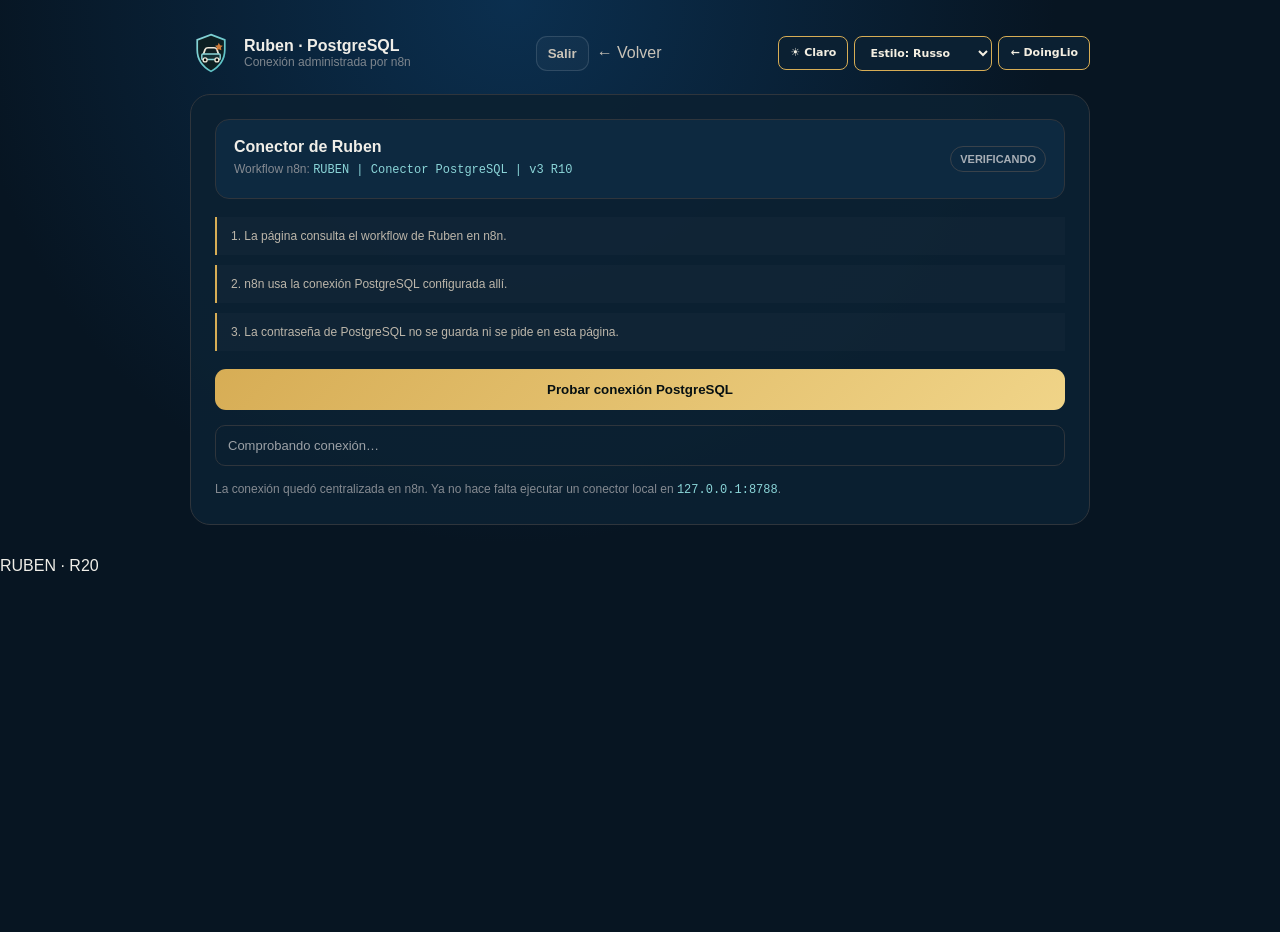
<file: conexion-postgres.html>
<!doctype html>
<html lang="es">
<head>
<script data-doinglio-theme-init>(function(){try{document.documentElement.dataset.theme=localStorage.getItem('doinglio.theme')||'dark'}catch(_){document.documentElement.dataset.theme='dark'}})();</script>
<meta charset="utf-8"><meta name="viewport" content="width=device-width,initial-scale=1">
<title>Ruben · PostgreSQL</title>
<link rel="icon" href="ruben-siniestros.svg" type="image/svg+xml">
<style>
:root{--bg:#071522;--panel:#0b2032;--line:#2f353c;--cyan:#d7ad55;--text:#f0eee8;--muted:#9ca1a6}
*{box-sizing:border-box}body{margin:0;background:radial-gradient(circle at 40% 0,#0b2f4f,#071522 45%);color:var(--text);font-family:Segoe UI,Arial,sans-serif;min-height:100vh}
.wrap{width:min(900px,94vw);margin:32px auto}.top{display:flex;justify-content:space-between;align-items:center;margin-bottom:20px}.top a{color:#c9c3b8;text-decoration:none}
.card{background:#0b2032ef;border:1px solid var(--line);border-radius:20px;padding:24px}
.statusbox{padding:18px;border:1px solid #2f353c;border-radius:14px;background:#0d2940}.statushead{display:flex;justify-content:space-between;align-items:center;gap:12px}
.pill{font-size:11px;font-weight:800;padding:6px 9px;border-radius:999px;border:1px solid #39424b;color:#a8afb6}.pill.ok{color:#82e3bd;border-color:#2b6650}.pill.bad{color:#ffaaaa;border-color:#6b3434}
button{margin-top:18px;width:100%;border:0;border-radius:11px;background:linear-gradient(135deg,#d7ad55,#f0d488);padding:13px;font-weight:900;cursor:pointer;color:#071012}
.status{margin-top:15px;padding:12px;border:1px solid var(--line);border-radius:10px;color:var(--muted);font-size:13px}.ok{color:#82e3bd}.bad{color:#ffaaaa}
.note{margin-top:14px;color:#858a91;font-size:12px;line-height:1.6}.flow{margin-top:18px;display:grid;gap:10px}.step{padding:12px 14px;border-left:2px solid var(--cyan);background:#ffffff05;font-size:12px;color:#bcb6aa}
code{color:#8bd5d8}
</style>
<link rel="stylesheet" href="theme.css">
<script src="theme.js?v=020" defer></script>
<script type="module" src="ruben-auth.js?v=020"></script>
</head>
<body>
<div class="wrap" id="ruben-app">
  <div class="top">
    <div style="display:flex;align-items:center;gap:12px">
      <img src="ruben-siniestros.svg" alt="Ruben Siniestros" style="width:42px;height:42px">
      <div><strong>Ruben · PostgreSQL</strong><div style="color:#7d858d;font-size:12px">Conexión administrada por n8n</div></div>
    </div>
    <div style="display:flex;align-items:center;gap:8px;flex-wrap:wrap;justify-content:flex-end"><span id="ruben-account" style="color:#8d999e;font-size:10px"></span><button id="ruben-logout" type="button" style="width:auto;margin:0;background:#ffffff08;color:#c9c3b8;border:1px solid #ffffff20;padding:9px 11px">Salir</button><a href="index.html">← Volver</a></div>
  </div>

  <div class="card">
    <div class="statusbox">
      <div class="statushead">
        <div>
          <strong>Conector de Ruben</strong>
          <div class="note" style="margin-top:4px">Workflow n8n: <code>RUBEN | Conector PostgreSQL | v3 R10</code></div>
        </div>
        <span id="state" class="pill">VERIFICANDO</span>
      </div>
    </div>

    <div class="flow">
      <div class="step">1. La página consulta el workflow de Ruben en n8n.</div>
      <div class="step">2. n8n usa la conexión PostgreSQL configurada allí.</div>
      <div class="step">3. La contraseña de PostgreSQL no se guarda ni se pide en esta página.</div>
    </div>

    <button id="test">Probar conexión PostgreSQL</button>
    <div id="status" class="status">Comprobando conexión…</div>
    <div class="note">La conexión quedó centralizada en n8n. Ya no hace falta ejecutar un conector local en <code>127.0.0.1:8788</code>.</div>
  </div>
</div>

<script>
const ENDPOINT='https://n8n.srv1251563.hstgr.cloud/webhook/ruben-conector-v1';
const state=document.getElementById('state');
const statusEl=document.getElementById('status');
const btn=document.getElementById('test');

async function check(){
  state.className='pill';
  state.textContent='VERIFICANDO';
  statusEl.className='status';
  statusEl.textContent='Consultando n8n…';
  btn.disabled=true;

  try{
    const r=await fetch(ENDPOINT,{
      method:'POST',
      headers:{'Content-Type':'application/json'},
      body:JSON.stringify({action:'health'}),
      cache:'no-store'
    });
    const d=await r.json().catch(()=>({}));
    if(!r.ok || d.connected!==true) throw new Error(d.error||('HTTP '+r.status));

    state.className='pill ok';
    state.textContent='CONECTADO';
    statusEl.className='status ok';
    statusEl.textContent='PostgreSQL conectado mediante n8n · '+(d.service||'Ruben')+' · '+(d.version||'v3-r10');
  }catch(e){
    state.className='pill bad';
    state.textContent='SIN CONEXIÓN';
    statusEl.className='status bad';
    statusEl.textContent='No se pudo verificar PostgreSQL mediante n8n: '+e.message;
  }finally{
    btn.disabled=false;
  }
}

btn.addEventListener('click',check);
window.addEventListener('ruben:authorized',check);
setTimeout(()=>{if(window.RubenAuth?.state?.authorized)check()},0);
</script>
</body>
</html>
</file>
<file: theme.css>
/* Navegación común integrada al encabezado. */
body{padding-top:0!important}
.site-controls{position:static;display:flex;flex-direction:row;align-items:center;gap:6px;flex-wrap:wrap;max-width:100%}
.site-controls button,.site-controls select,.site-controls a{position:static!important;display:block!important;width:auto!important;margin:0!important;padding:9px 11px!important;border:1px solid #9a784c!important;border-radius:8px!important;background:#19140f!important;color:#f5ead7!important;font:700 11px/1.2 system-ui!important;text-decoration:none;cursor:pointer;box-shadow:none}
.site-controls :focus-visible{outline:3px solid #df8b34;outline-offset:2px}
html[data-theme="light"]{--bg:#f3ecdf;--paper:#fffaf2;--panel:#fffaf2;--card:#fffaf2;--ink:#30271d;--text:#30271d;--muted:#665a4b;--line:#c6b494;--cyan:#176a70;--green:#166a44}
html[data-theme="light"] body{background:radial-gradient(circle at 55% 20%,#fffaf2,#eee4d3 80%)!important;color:#30271d!important}
html[data-theme="light"] body:before{opacity:.06!important}
html[data-theme="light"] .top,html[data-theme="light"] header{background:#f5ecde!important;border-color:#c6b494!important}
html[data-theme="light"] .card,html[data-theme="light"] .step,html[data-theme="light"] .voice,html[data-theme="light"] .kpi,html[data-theme="light"] .bridgebox,html[data-theme="light"] .gatebox{background:#fffaf2!important;border-color:#c6b494!important;color:#30271d!important}
html[data-theme="light"] p,html[data-theme="light"] .sub,html[data-theme="light"] .note,html[data-theme="light"] .meta,html[data-theme="light"] .go,html[data-theme="light"] .code,html[data-theme="light"] .brand small,html[data-theme="light"] .step span,html[data-theme="light"] footer{color:#675846!important}
html[data-theme="light"] h1,html[data-theme="light"] h2,html[data-theme="light"] strong{color:#30271d!important}
html[data-theme="light"] em,html[data-theme="light"] .tagline{color:#865119!important}
html[data-theme="light"] input,html[data-theme="light"] select{background:#fff!important;color:#30271d!important;border-color:#aa9471!important}
html[data-theme="light"] .site-controls button,html[data-theme="light"] .site-controls a,html[data-theme="light"] .btn,html[data-theme="light"] .bridgebtn,html[data-theme="light"] .back,html[data-theme="light"] .top a{background:#fff7e9!important;color:#563a19!important;border-color:#aa9471!important}
html[data-theme="light"] .ok{color:#166a44!important}html[data-theme="light"] .bad{color:#a52020!important}
html[data-theme="light"] .num{color:#ab987c55!important}

html[data-style="russo"] .site-controls button,
html[data-style="russo"] .site-controls select,
html[data-style="russo"] .site-controls a{
  border-color:#d7ad55!important;
  background:#0b2032!important;
  color:#f4efe2!important;
}
html[data-theme="light"][data-style="russo"] .site-controls button,
html[data-theme="light"][data-style="russo"] .site-controls select,
html[data-theme="light"][data-style="russo"] .site-controls a{
  background:#fffaf0!important;
  color:#14283b!important;
  border-color:#9d7423!important;
}

@media(max-width:900px){
  .site-controls{width:100%;justify-content:flex-end}
}
@media(max-width:700px){
  .site-controls{justify-content:flex-start}
}
</file>
